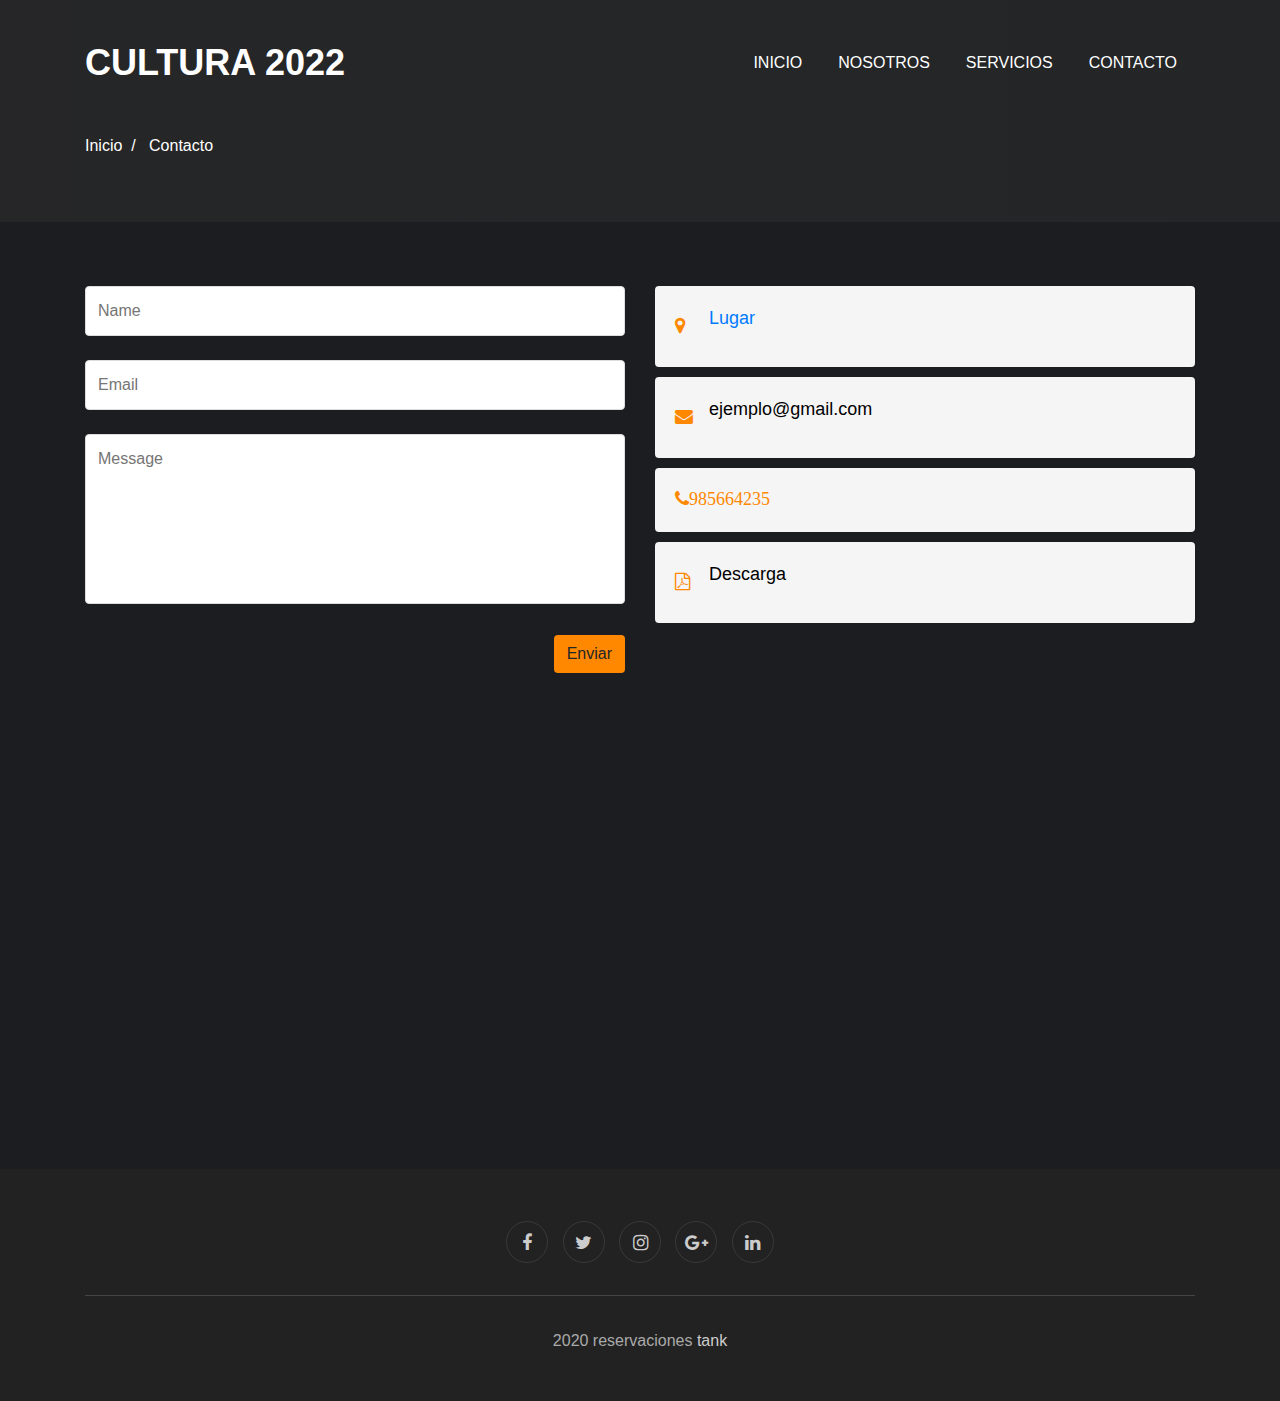
<file: contact.html>
<!DOCTYPE html>
<html lang="en">
<head>
    <meta charset="UTF-8">
    <meta name="viewport" content="width=device-width, initial-scale=1.0">
    <title>Cultura2022</title>

    <link rel="stylesheet" href="style.css">

    <link rel="stylesheet" href="https://stackpath.bootstrapcdn.com/font-awesome/4.7.0/css/font-awesome.min.css" integrity="sha384-wvfXpqpZZVQGK6TAh5PVlGOfQNHSoD2xbE+QkPxCAFlNEevoEH3Sl0sibVcOQVnN" crossorigin="anonymous">
    <link rel="stylesheet" href="https://stackpath.bootstrapcdn.com/bootstrap/4.5.2/css/bootstrap.min.css" integrity="sha384-JcKb8q3iqJ61gNV9KGb8thSsNjpSL0n8PARn9HuZOnIxN0hoP+VmmDGMN5t9UJ0Z" crossorigin="anonymous">

</head>
<body>


    <section class="tank-bootstrap-header">
        <nav class="navbar navbar-expand-lg navbar-light py-lg-3 py-2">
            <div class="container">
                <a class="navbar-brand" href="index.html">Cultura 2022</a>
                <button class="navbar-toggler" type="button" 
                data-toggle="collapse" data-target="#navbarSupportedContent">
                    <span class="navbar-toggler-icon fa fa-bars"></span>
                </button>
                <div class="collapse navbar-collapse"  id="navbarSupportedContent" >
                    <ul class="navbar-nav ml-auto">
                        <li class="nav-item">
                            <a class="nav-link" href="index.html">Inicio</a>
                        </li>
                        <li class="nav-item">
                            <a class="nav-link" href="about.html">Nosotros</a>
                        </li>
                        <li class="nav-item">
                            <a class="nav-link" href="services.html">Servicios</a>
                        </li>
                        <li class="nav-item">
                            <a class="nav-link" href="contact.html">Contacto</a>
                        </li>
                    </ul>
                </div>
           </div> 
        </nav>
    </section>


    <section class="tank-about-breadcrum">
        <div class="breadcrum-bg">
            <div class="container py-5">
                <p><a href="index.html">Inicio</a>&nbsp; / &nbsp; Contacto</p>
            </div>
        </div>
    </section>


    <section class="tank-contacts-12" id="contact">
        <div class="contact-top pt-5">
            <div class="container py-md-3">
                <div class="row cont-main-top">


                    <div class="contacts12-main col-lg-6">
                        <form action="#" class="main-input">
                            <div class="top-inputs d-grid">
                                <input type="text" placeholder="Name" required>
                            </div>
                            <input type="email" placeholder="Email" required>
                            <textarea placeholder="Message" required></textarea>
                            <div class="text-right">
                                <button type="submit" class="btn btn-theme2">Enviar</button>
                            </div>
                        </form>
                    </div>

                    <div class="contact col-lg-6 mt-lg-0 mt-5">
                        <div class="cont-subs">
                            <div class="cont-add">
                                <div class="cont-add-lft">
                                   <span class="fa fa-map-marker" aria-hidden="true"></span>
                                </div>
                                <div class="cont-add-rgt">
                                    <p class="contact-text-sub"><a href="https://www.google.com/maps/@-12.0389632,-77.0080768,13z">Lugar</a></p>
                                </div>
                            </div>
                            <div class="cont-add add-2">
                                <div class="cont-add-lft">
                                   <span class="fa fa-envelope" aria-hidden="true"></span>
                                </div>
                                <div class="cont-add-rgt">
                                    <a href="#">
                                        <p class="contact-text-sub">ejemplo@gmail.com</p>
                                    </a>
                                </div>
                            </div>
                            <div class="cont-add ">
                                <div class="cont-add-lft">
                                   <span class="fa fa-phone" aria-hidden="true">985664235</span>
                                </div>
                                <div class="cont-add-rgt">
                                    <a href="#">
                                        <p class="contact-text-sub"></p>
                                    </a>
                                </div>
                            </div>
                            <div class="cont-add add-3">
                                <div class="cont-add-lft">
                                   <span class="fa fa-file-pdf-o" aria-hidden="true"></span>
                                </div>
                                <div class="cont-add-rgt">
                                    <a href="#">
                                        <p class="contact-text-sub">Descarga</p>
                                    </a>
                                </div>
                            </div>
                        </div>
                    </div>


                </div>
            </div>
            <div class="map">
                <iframe
                
                >
                <!--Aqui va el api de tu mapa adentro del iframe-->
                    
                </iframe>
            </div>
        </div>
    </section>




    <section class="tank-footer-29-main" id="footer">
        <div class="footer-29 text-center">
            <div class="container">
                <div class="main-social-footer-29">
                    <a href="#" class="facebook"><span class="fa fa-facebook"></span></a>
                    <a href="#" class="twitter"><span class="fa fa-twitter"></span></a>
                    <a href="#" class="instagram"><span class="fa fa-instagram"></span></a>
                    <a href="#" class="google-plus"><span class="fa fa-google-plus"></span></a>
                    <a href="#" class="linkedin"><span class="fa fa-linkedin"></span></a>
                </div>
                <div class="bottom-copies text-center">
                    <p class="copy-footer-29">2020 reservaciones <a href="#">tank</a></p>
                </div>
            </div>
        </div>
        <button onclick="topFunction()" id="movetop" title="Go to top">
        <span class="fa fa-angle-up"></span>
        </button>
            <script>
                window.onscroll = function() {
                    scrollFunction()
                };

                function scrollFunction() {
                    if(document.body.scrollTop > 20 || document.documentElement. scrollTop > 20) {
                        document.getElementById("movetop").style.display = "block";
                    }else{
                        document.getElementById("movetop").style.display = "none";
                    }
                }

                function topFunction () {
                    document.body.scrollTop = 0;
                    document.documentElement.scrollTop = 0;
                }
            </script>
    </section>

    


    <script>
        $(function(){
            $('.navbar-toggler').click(function(){
                $('body').toggleClass('noscroll');
            })

        });
    </script>






    
<script src="https://code.jquery.com/jquery-3.5.1.slim.min.js" integrity="sha384-DfXdz2htPH0lsSSs5nCTpuj/zy4C+OGpamoFVy38MVBnE+IbbVYUew+OrCXaRkfj" crossorigin="anonymous"></script>
<script src="https://cdn.jsdelivr.net/npm/popper.js@1.16.1/dist/umd/popper.min.js" integrity="sha384-9/reFTGAW83EW2RDu2S0VKaIzap3H66lZH81PoYlFhbGU+6BZp6G7niu735Sk7lN" crossorigin="anonymous"></script>
<script src="https://stackpath.bootstrapcdn.com/bootstrap/4.5.2/js/bootstrap.min.js" integrity="sha384-B4gt1jrGC7Jh4AgTPSdUtOBvfO8shuf57BaghqFfPlYxofvL8/KUEfYiJOMMV+rV" crossorigin="anonymous"></script>



    
</body>
</html>
</file>
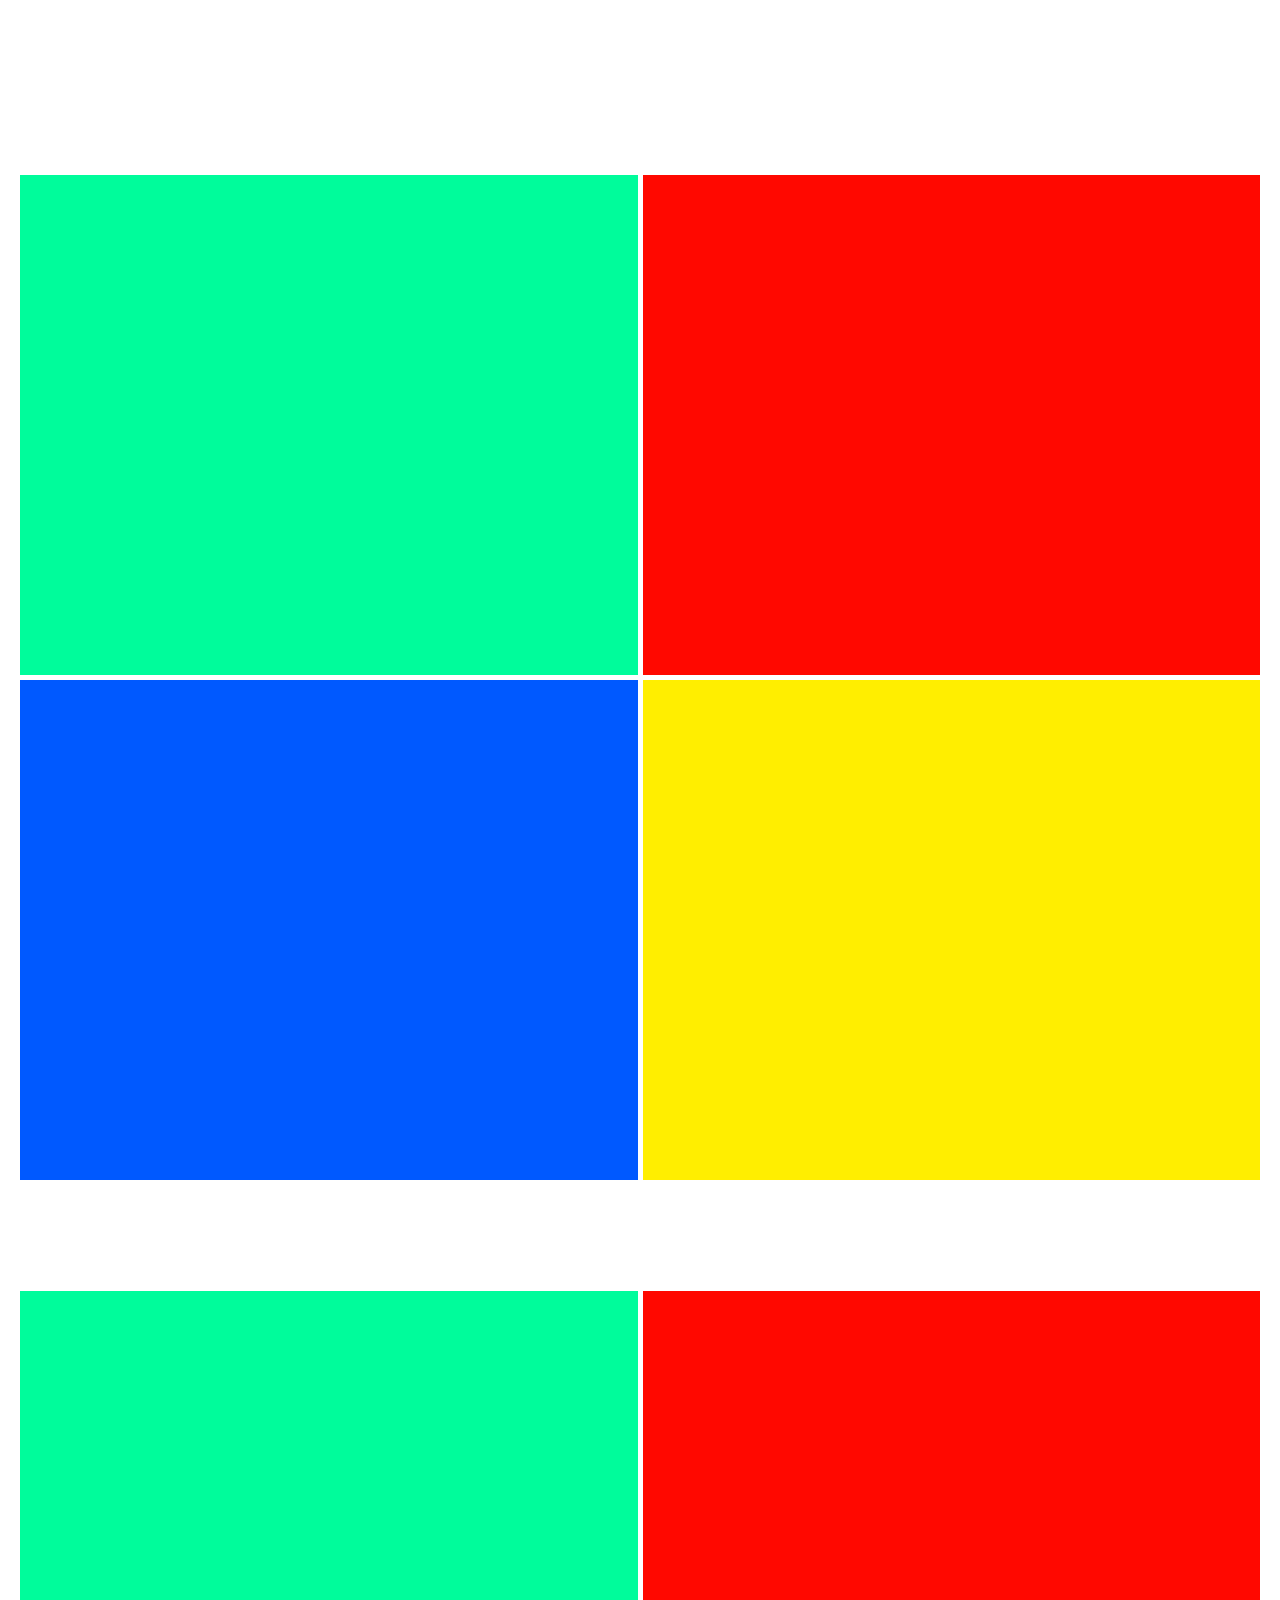
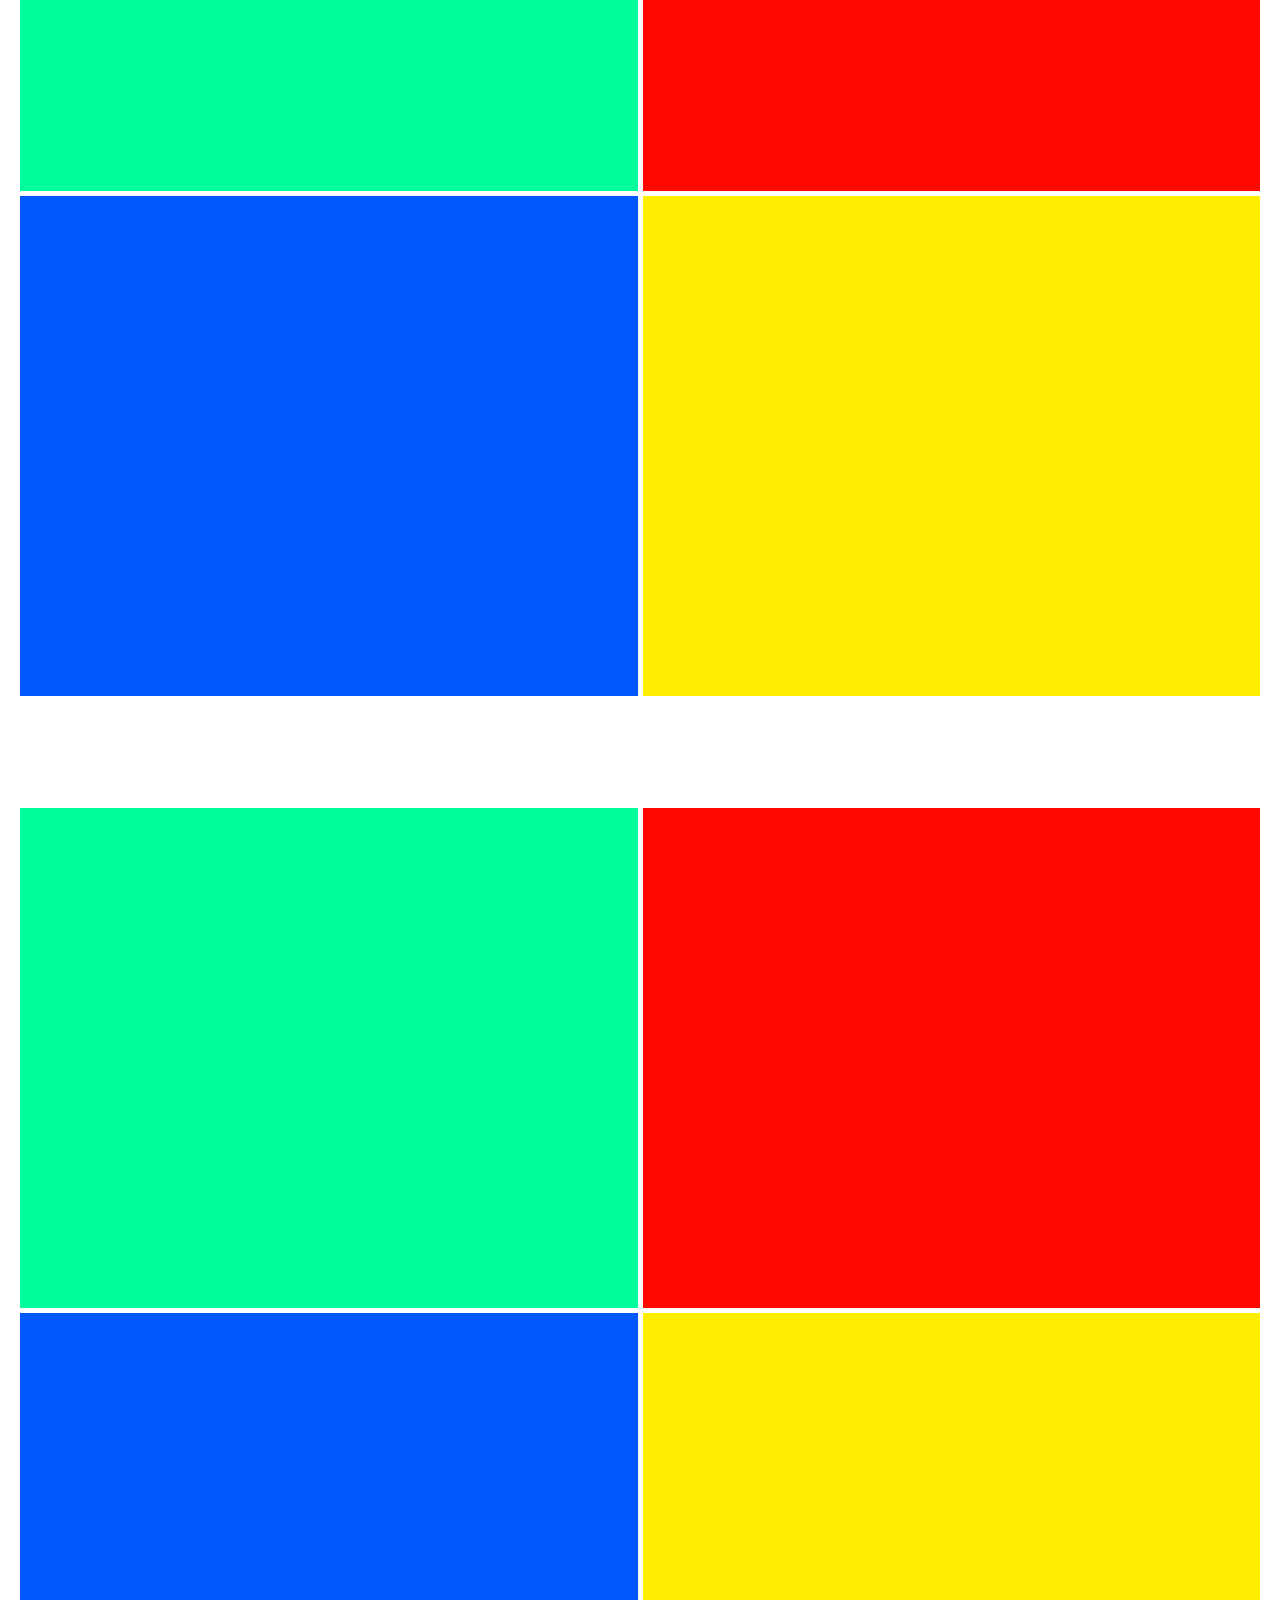
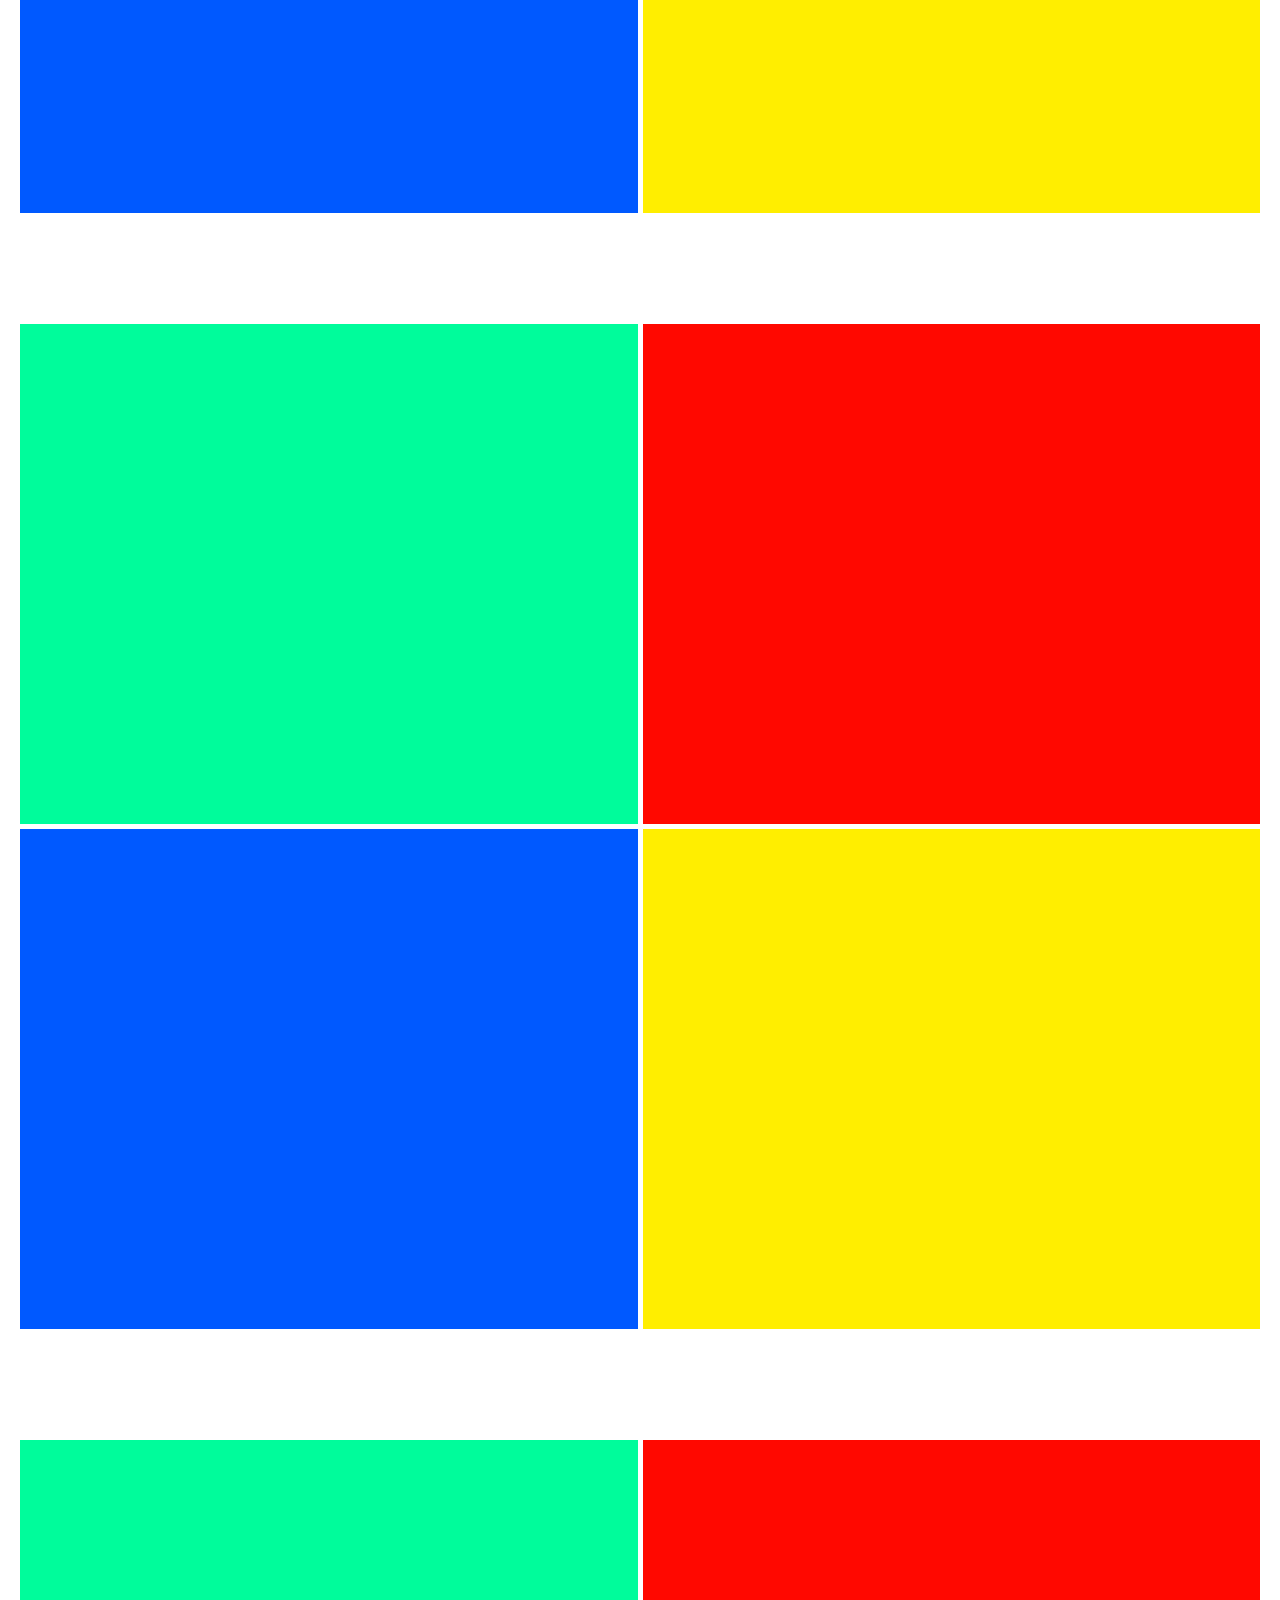
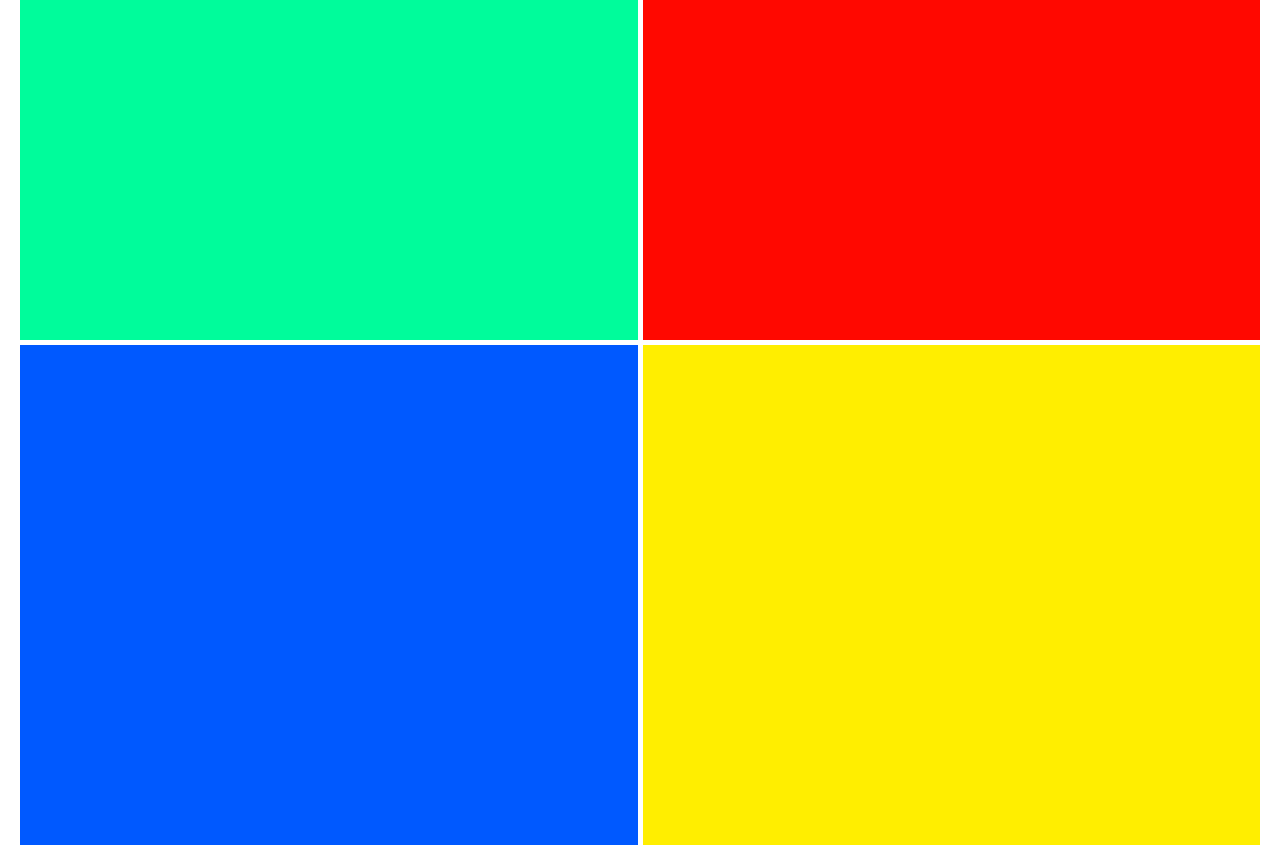
<file: periodico.html>
<!DOCTYPE html>
<html lang="en">
<head>
    <meta charset="UTF-8">
    <meta http-equiv="X-UA-Compatible" content="IE=edge">
    <meta name="viewport" content="width=device-width, initial-scale=1.0">
    <link rel="stylesheet" href="periodico.css">
    <link rel="preconnect" href="https://fonts.googleapis.com">
    <link rel="preconnect" href="https://fonts.gstatic.com" crossorigin>
    <link href="https://fonts.googleapis.com/css2?family=Monofett&display=swap" rel="stylesheet">
    <link rel="preconnect" href="https://fonts.googleapis.com">
    <link rel="preconnect" href="https://fonts.gstatic.com" crossorigin>
    <link href="https://fonts.googleapis.com/css2?family=Press+Start+2P&display=swap" rel="stylesheet"><title>Document</title>
</head>
<body>
  <h1 style="text-align: center ;">Periodico Cultural</h1>
  <h2 style="text-align: center ;">Fauna peculiar</h2>
  <div class="container">
    <div><iframe width="560" height="315" src="https://www.youtube.com/embed/atGlxPOuD-M" title="YouTube video player" frameborder="0" allow="accelerometer; autoplay; clipboard-write; encrypted-media; gyroscope; picture-in-picture" allowfullscreen></iframe></div>
    <div><iframe width="560" height="315" src="https://www.youtube.com/embed/OeYCkMMMbMc" title="YouTube video player" frameborder="0" allow="accelerometer; autoplay; clipboard-write; encrypted-media; gyroscope; picture-in-picture" allowfullscreen></iframe></div>
    <div><iframe width="560" height="315" src="https://www.youtube.com/embed/ujCu1lfROe0" title="YouTube video player" frameborder="0" allow="accelerometer; autoplay; clipboard-write; encrypted-media; gyroscope; picture-in-picture" allowfullscreen></iframe></div>
    <div><iframe width="560" height="315" src="https://www.youtube.com/embed/VY2nEd7_R-s" title="YouTube video player" frameborder="0" allow="accelerometer; autoplay; clipboard-write; encrypted-media; gyroscope; picture-in-picture" allowfullscreen></iframe></div>
  </div>


  <h2 style="text-align: center ;">Religion y pocesiones</h2>
  <div class="container">
    <div><iframe width="560" height="315" src="https://www.youtube.com/embed/sFu9Wa8zd7k" title="YouTube video player" frameborder="0" allow="accelerometer; autoplay; clipboard-write; encrypted-media; gyroscope; picture-in-picture" allowfullscreen></iframe></div>
    <div><iframe width="560" height="315" src="https://www.youtube.com/embed/KUz1pjBqC4A" title="YouTube video player" frameborder="0" allow="accelerometer; autoplay; clipboard-write; encrypted-media; gyroscope; picture-in-picture" allowfullscreen></iframe></div>
    <div><iframe width="560" height="315" src="https://www.youtube.com/embed/d-juY2rFKyE" title="YouTube video player" frameborder="0" allow="accelerometer; autoplay; clipboard-write; encrypted-media; gyroscope; picture-in-picture" allowfullscreen></iframe></div>
    <div><iframe width="560" height="315" src="https://www.youtube.com/embed/fmGPeLfVvM4" title="YouTube video player" frameborder="0" allow="accelerometer; autoplay; clipboard-write; encrypted-media; gyroscope; picture-in-picture" allowfullscreen></iframe></div>
  </div>



  <h2 style="text-align: center ;">Problemas Mundiales</h2>
  <div class="container">
    <div><iframe width="560" height="315" src="https://www.youtube.com/embed/dOvYz8zS5I8" title="YouTube video player" frameborder="0" allow="accelerometer; autoplay; clipboard-write; encrypted-media; gyroscope; picture-in-picture" allowfullscreen></iframe></div>
    <div><iframe width="560" height="315" src="https://www.youtube.com/embed/eIPSBTEVXUA" title="YouTube video player" frameborder="0" allow="accelerometer; autoplay; clipboard-write; encrypted-media; gyroscope; picture-in-picture" allowfullscreen></iframe></div>
    <div><iframe width="560" height="315" src="https://www.youtube.com/embed/sSqwplAQHac" title="YouTube video player" frameborder="0" allow="accelerometer; autoplay; clipboard-write; encrypted-media; gyroscope; picture-in-picture" allowfullscreen></iframe></div>
    <div><iframe width="560" height="315" src="https://www.youtube.com/embed/CKoiXbfMOtI" title="YouTube video player" frameborder="0" allow="accelerometer; autoplay; clipboard-write; encrypted-media; gyroscope; picture-in-picture" allowfullscreen></iframe></div>
  </div>



  <h2 style="text-align: center ;" >Diferentes</h2>
  <div class="container">
    <div><iframe width="560" height="315" src="https://www.youtube.com/embed/ukJl5RgRaEk" title="YouTube video player" frameborder="0" allow="accelerometer; autoplay; clipboard-write; encrypted-media; gyroscope; picture-in-picture" allowfullscreen></iframe></div>
    <div><iframe width="560" height="315" src="https://www.youtube.com/embed/DbAUqdGU2dI" title="YouTube video player" frameborder="0" allow="accelerometer; autoplay; clipboard-write; encrypted-media; gyroscope; picture-in-picture" allowfullscreen></iframe></div>
    <div><iframe width="560" height="315" src="https://www.youtube.com/embed/WFOmpNXNzvk" title="YouTube video player" frameborder="0" allow="accelerometer; autoplay; clipboard-write; encrypted-media; gyroscope; picture-in-picture" allowfullscreen></iframe></div>
    <div><iframe width="560" height="315" src="https://www.youtube.com/embed/y9M6VCyoblk" title="YouTube video player" frameborder="0" allow="accelerometer; autoplay; clipboard-write; encrypted-media; gyroscope; picture-in-picture" allowfullscreen></iframe></div>
  </div>



  <h2 style="text-align: center ;">Problemas sociales(homicidios)</h2>
  <div class="container">
    <div><iframe width="560" height="315" src="https://www.youtube.com/embed/1r2LkGirCME" title="YouTube video player" frameborder="0" allow="accelerometer; autoplay; clipboard-write; encrypted-media; gyroscope; picture-in-picture" allowfullscreen></iframe></div>
    <div><iframe width="560" height="315" src="https://www.youtube.com/embed/aYTuoxb_09E" title="YouTube video player" frameborder="0" allow="accelerometer; autoplay; clipboard-write; encrypted-media; gyroscope; picture-in-picture" allowfullscreen></iframe></div>
    <div><iframe width="560" height="315" src="https://www.youtube.com/embed/eCmQQpQNMIk" title="YouTube video player" frameborder="0" allow="accelerometer; autoplay; clipboard-write; encrypted-media; gyroscope; picture-in-picture" allowfullscreen></iframe></div>
    <div><iframe width="560" height="315" src="https://www.youtube.com/embed/l0Yr1hWOX_A" title="YouTube video player" frameborder="0" allow="accelerometer; autoplay; clipboard-write; encrypted-media; gyroscope; picture-in-picture" allowfullscreen></iframe></div>
  </div>
      
      
</body>
</html>
</file>
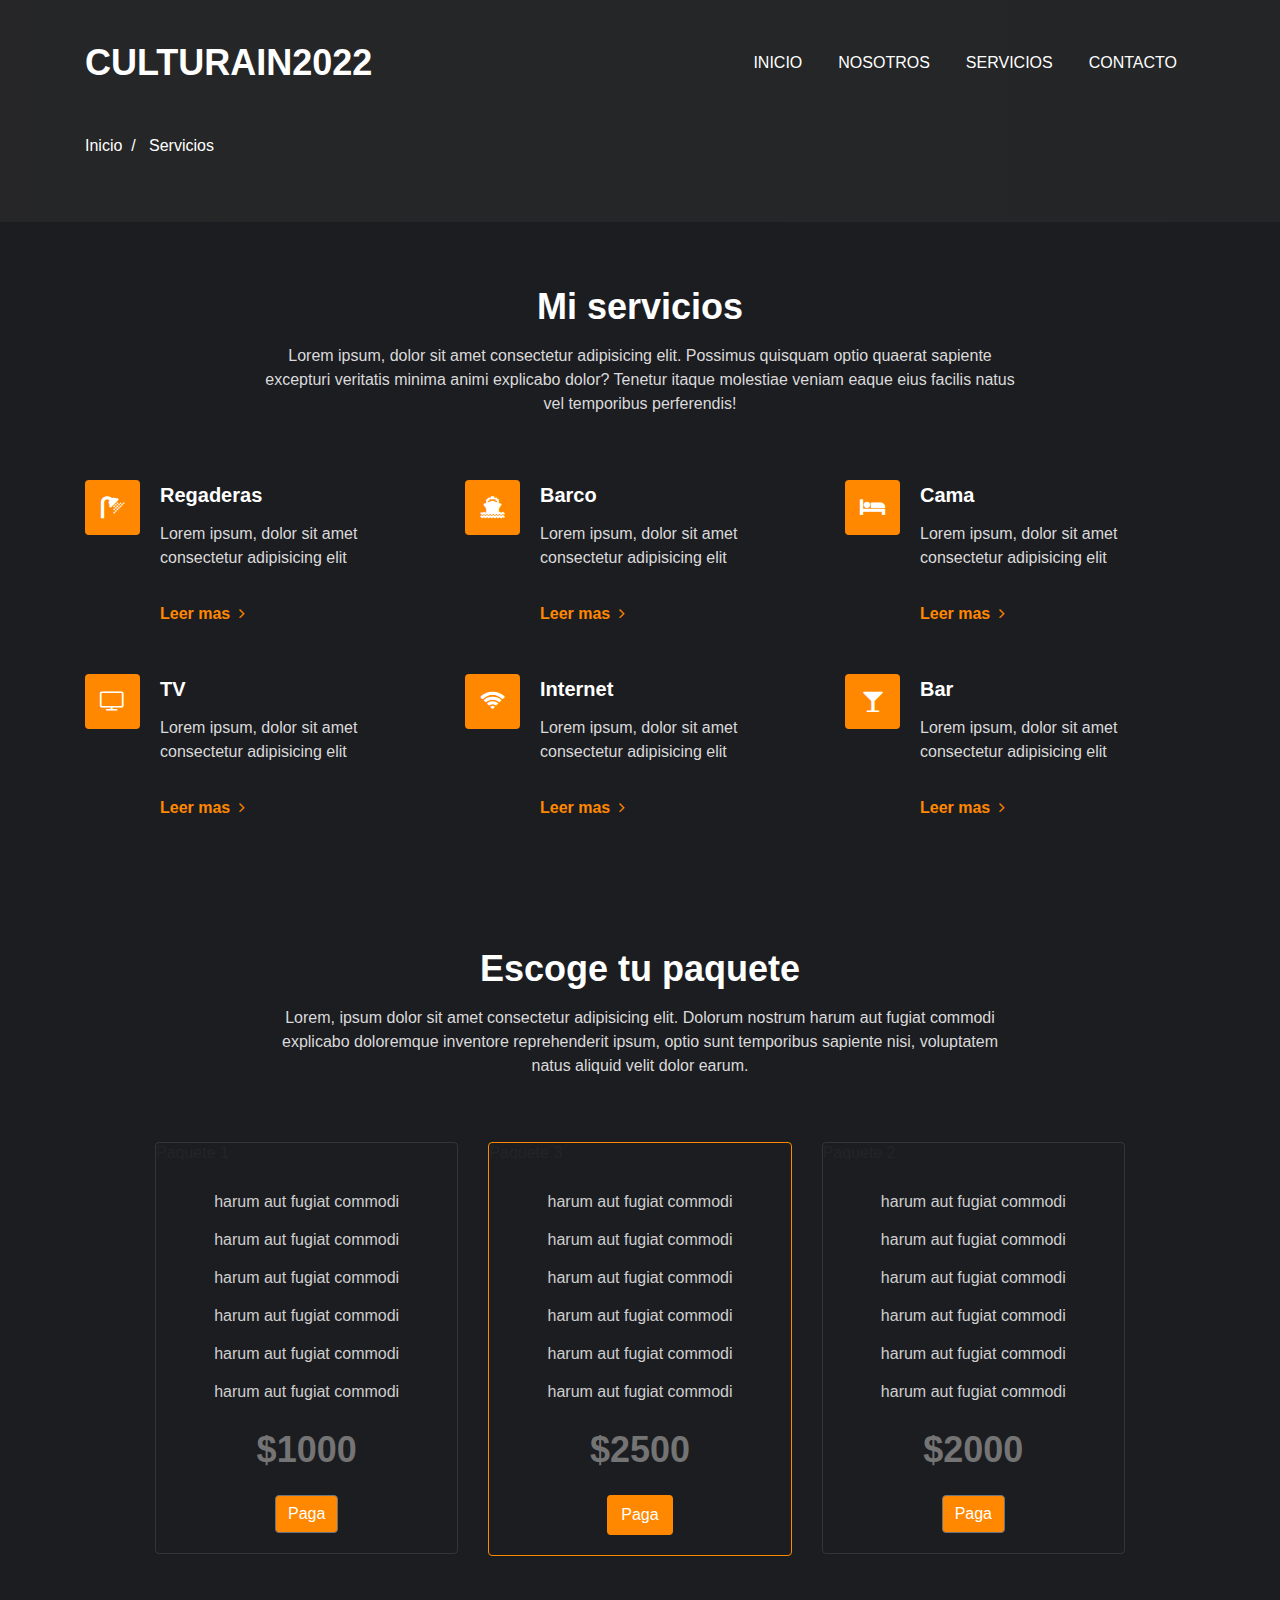
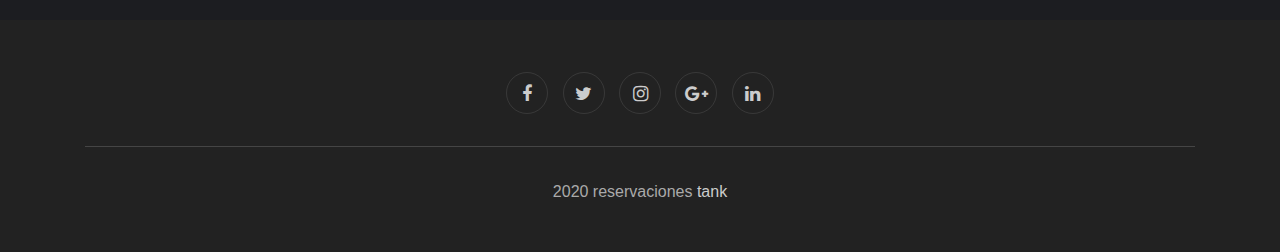
<file: services.html>
<!DOCTYPE html>
<html lang="en">
<head>
    <meta charset="UTF-8">
    <meta name="viewport" content="width=device-width, initial-scale=1.0">
    <title>Viajes</title>
    <link rel="stylesheet" href="style.css">

    <link rel="stylesheet" href="https://stackpath.bootstrapcdn.com/font-awesome/4.7.0/css/font-awesome.min.css" integrity="sha384-wvfXpqpZZVQGK6TAh5PVlGOfQNHSoD2xbE+QkPxCAFlNEevoEH3Sl0sibVcOQVnN" crossorigin="anonymous">
    <link rel="stylesheet" href="https://stackpath.bootstrapcdn.com/bootstrap/4.5.2/css/bootstrap.min.css" integrity="sha384-JcKb8q3iqJ61gNV9KGb8thSsNjpSL0n8PARn9HuZOnIxN0hoP+VmmDGMN5t9UJ0Z" crossorigin="anonymous">

</head>
<body>
    

    <section class="tank-bootstrap-header">
        <nav class="navbar navbar-expand-lg navbar-light py-lg-3 py-2">
            <div class="container">
                <a class="navbar-brand" href="index.html">CulturaIn2022</a>
                <button class="navbar-toggler" type="button" 
                data-toggle="collapse" data-target="#navbarSupportedContent">
                    <span class="navbar-toggler-icon fa fa-bars"></span>
                </button>
                <div class="collapse navbar-collapse"  id="navbarSupportedContent" >
                    <ul class="navbar-nav ml-auto">
                        <li class="nav-item">
                            <a class="nav-link" href="index.html">Inicio</a>
                        </li>
                        <li class="nav-item">
                            <a class="nav-link" href="about.html">Nosotros</a>
                        </li>
                        <li class="nav-item">
                            <a class="nav-link" href="services.html">Servicios</a>
                        </li>
                        <li class="nav-item">
                            <a class="nav-link" href="contact.html">Contacto</a>
                        </li>
                    </ul>
                </div>
           </div> 
        </nav>
    </section>


    <section class="tank-about-breadcrum">
        <div class="breadcrum-bg">
            <div class="container py-5">
                <p><a href="index.html">Inicio</a>&nbsp; / &nbsp; Servicios</p>
            </div>
        </div>
    </section>



    <section class="tank-features-4">
        <div class="features py-5" id="services">
            <div class="container py-md-3">
                <div class="heading text-center mx-auto">
                    <h3 class="head">Mi servicios</h3>
                    <p class="my-3 head">Lorem ipsum, dolor sit amet consectetur adipisicing elit. Possimus quisquam 
                        optio quaerat sapiente excepturi veritatis minima animi explicabo dolor? Tenetur 
                        itaque molestiae veniam eaque eius facilis natus vel temporibus perferendis!</p>
                </div>
                <div class="fea-gd-vv row mt-5 pt-3">
                    <div class="float-lt feature-gd col-lg-4 col-md-6">
                        <div class="icon">
                            <span class="fa fa-shower"></span>
                        </div>
                        <div class="icon-info">
                            <h5><a href="#">Regaderas</a></h5>
                            <p>Lorem ipsum, dolor sit amet consectetur adipisicing elit</p>
                            <a href="#" class="red mt-3">Leer mas <span class="fa fa-angle-right pl-1">
                            </span></a>
                        </div>
                    </div>
                    <div class="float-mid feature-gd col-lg-4 col-md-6 mt-md-0 mt-5">
                        <div class="icon">
                            <span class="fa fa-ship"></span>
                        </div>
                        <div class="icon-info">
                            <h5><a href="#">Barco</a></h5>
                            <p>Lorem ipsum, dolor sit amet consectetur adipisicing elit</p>
                            <a href="#" class="red mt-3">Leer mas <span class="fa fa-angle-right pl-1">
                            </span></a>
                        </div>
                    </div>
                    <div class="float-rt feature-gd col-lg-4 col-md-6 mt-md-0 mt-5">
                        <div class="icon">
                            <span class="fa fa-bed"></span>
                        </div>
                        <div class="icon-info">
                            <h5><a href="#">Cama</a></h5>
                            <p>Lorem ipsum, dolor sit amet consectetur adipisicing elit</p>
                            <a href="#" class="red mt-3">Leer mas <span class="fa fa-angle-right pl-1">
                            </span></a>
                        </div>
                    </div>
                    <div class="float-lt feature-gd col-lg-4 col-md-6 mt-5">
                        <div class="icon">
                            <span class="fa fa-tv"></span>
                        </div>
                        <div class="icon-info">
                            <h5><a href="#">TV</a></h5>
                            <p>Lorem ipsum, dolor sit amet consectetur adipisicing elit</p>
                            <a href="#" class="red mt-3">Leer mas <span class="fa fa-angle-right pl-1">
                            </span></a>
                        </div>
                    </div>
                    <div class="float-mid feature-gd col-lg-4 col-md-6 mt-5">
                        <div class="icon">
                            <span class="fa fa-wifi"></span>
                        </div>
                        <div class="icon-info">
                            <h5><a href="#">Internet</a></h5>
                            <p>Lorem ipsum, dolor sit amet consectetur adipisicing elit</p>
                            <a href="#" class="red mt-3">Leer mas <span class="fa fa-angle-right pl-1">
                            </span></a>
                        </div>
                    </div>
                    <div class="float-rt feature-gd col-lg-4 col-md-6 mt-5">
                        <div class="icon">
                            <span class="fa fa-glass"></span>
                        </div>
                        <div class="icon-info">
                            <h5><a href="#">Bar</a></h5>
                            <p>Lorem ipsum, dolor sit amet consectetur adipisicing elit</p>
                            <a href="#" class="red mt-3">Leer mas <span class="fa fa-angle-right pl-1">
                            </span></a>
                        </div>
                    </div>
                </div>
            </div>
        </div>
    </section>


    <section class="tank-pricing-7" id="pricing">
        <div class="tank-pricing-7_sur py-5">
            <div class="container py-md-3">
                <div class="heading text-center mx-auto">
                    <h3 class="head">Escoge tu paquete</h3>
                    <p class="my-3 head">Lorem, ipsum dolor sit amet consectetur adipisicing elit. 
                        Dolorum nostrum harum aut fugiat commodi explicabo doloremque inventore reprehenderit ipsum, 
                        optio sunt temporibus sapiente nisi, voluptatem natus aliquid velit dolor earum.</p>
                </div>
                <div class="row tank-pricing-7-gd-top pt-3 mt-5">

                    <div class="col-lg-4 col-md-6 tank-pricing-7-gd-left">
                        <div class="tank-pricing-7 pric-7-1">
                            <h6>Paquete 1</h6>
                            <div class="tank-pricing-7-bottom">
                                <div class="ank-pricing-7-bottom-bottom">
                                    <ul class="links">
                                        <li class="tick-info">
                                            harum aut fugiat commodi
                                        </li>
                                        <li class="tick-info">
                                            harum aut fugiat commodi
                                        </li>
                                        <li class="tick-info">
                                            harum aut fugiat commodi
                                        </li>
                                        <li class="tick-info">
                                            harum aut fugiat commodi
                                        </li>
                                        <li class="tick-info">
                                            harum aut fugiat commodi
                                        </li>
                                        <li class="tick-info">
                                            harum aut fugiat commodi
                                        </li>
                                    </ul>
                                    <h3 class="title-sub mt-4">$1000</h3>
                                </div>
                                <div class="buy-button text-center mt-4">
                                    <a href="contact.html" class="btn btn-secondary btn-theme5">
                                        <div class="anim"></div><span>Paga</span>
                                    </a>
                                </div>
                            </div>
                        </div>
                    </div>
                    <div class="col-lg-4 col-md-6 mt-md-0 mt-4 tank-pricing-7-gd-left active">
                        <div class="tank-pricing-7 pric-7 active">
                            <h6>Paquete 3</h6>
                            <div class="tank-pricing-7-bottom">
                                <div class="ank-pricing-7-bottom-bottom">
                                    <ul class="links">
                                        <li class="tick-info">
                                            harum aut fugiat commodi
                                        </li>
                                        <li class="tick-info">
                                            harum aut fugiat commodi
                                        </li>
                                        <li class="tick-info">
                                            harum aut fugiat commodi
                                        </li>
                                        <li class="tick-info">
                                            harum aut fugiat commodi
                                        </li>
                                        <li class="tick-info">
                                            harum aut fugiat commodi
                                        </li>
                                        <li class="tick-info">
                                            harum aut fugiat commodi
                                        </li>
                                    </ul>
                                    <h3 class="title-sub mt-4">$2500</h3>
                                </div>
                                <div class="buy-button text-center mt-4">
                                    <a href="contact.html" class="btn btn-secondary btn-theme5 active">
                                        <div class="anim"></div><span>Paga</span>
                                    </a>
                                </div>
                            </div>
                        </div>
                    </div>
                    <div class="col-lg-4 col-md-6 mt-lg-0 mt-4 tank-pricing-7-gd-left ">
                        <div class="tank-pricing-7 pric-7-2 ">
                            <h6>Paquete 2</h6>
                            <div class="tank-pricing-7-bottom">
                                <div class="ank-pricing-7-bottom-bottom">
                                    <ul class="links">
                                        <li class="tick-info">
                                            harum aut fugiat commodi
                                        </li>
                                        <li class="tick-info">
                                            harum aut fugiat commodi
                                        </li>
                                        <li class="tick-info">
                                            harum aut fugiat commodi
                                        </li>
                                        <li class="tick-info">
                                            harum aut fugiat commodi
                                        </li>
                                        <li class="tick-info">
                                            harum aut fugiat commodi
                                        </li>
                                        <li class="tick-info">
                                            harum aut fugiat commodi
                                        </li>
                                    </ul>
                                    <h3 class="title-sub mt-4">$2000</h3>
                                </div>
                                <div class="buy-button text-center mt-4">
                                    <a href="contact.html" class="btn btn-secondary btn-theme5">
                                        <div class="anim"></div><span>Paga</span>
                                    </a>
                                </div>
                            </div>
                        </div>
                    </div>

                </div>
            </div>
        </div>
    </section>


    <section class="tank-footer-29-main" id="footer">
        <div class="footer-29 text-center">
            <div class="container">
                <div class="main-social-footer-29">
                    <a href="#" class="facebook"><span class="fa fa-facebook"></span></a>
                    <a href="#" class="twitter"><span class="fa fa-twitter"></span></a>
                    <a href="#" class="instagram"><span class="fa fa-instagram"></span></a>
                    <a href="#" class="google-plus"><span class="fa fa-google-plus"></span></a>
                    <a href="#" class="linkedin"><span class="fa fa-linkedin"></span></a>
                </div>
                <div class="bottom-copies text-center">
                    <p class="copy-footer-29">2020 reservaciones <a href="#">tank</a></p>
                </div>
            </div>
        </div>
        <button onclick="topFunction()" id="movetop" title="Go to top">
        <span class="fa fa-angle-up"></span>
        </button>
            <script>
                window.onscroll = function() {
                    scrollFunction()
                };

                function scrollFunction() {
                    if(document.body.scrollTop > 20 || document.documentElement. scrollTop > 20) {
                        document.getElementById("movetop").style.display = "block";
                    }else{
                        document.getElementById("movetop").style.display = "none";
                    }
                }

                function topFunction () {
                    document.body.scrollTop = 0;
                    document.documentElement.scrollTop = 0;
                }
            </script>
    </section>

    


    <script>
        $(function(){
            $('.navbar-toggler').click(function(){
                $('body').toggleClass('noscroll');
            })

        });
    </script>





    
<script src="https://code.jquery.com/jquery-3.5.1.slim.min.js" integrity="sha384-DfXdz2htPH0lsSSs5nCTpuj/zy4C+OGpamoFVy38MVBnE+IbbVYUew+OrCXaRkfj" crossorigin="anonymous"></script>
<script src="https://cdn.jsdelivr.net/npm/popper.js@1.16.1/dist/umd/popper.min.js" integrity="sha384-9/reFTGAW83EW2RDu2S0VKaIzap3H66lZH81PoYlFhbGU+6BZp6G7niu735Sk7lN" crossorigin="anonymous"></script>
<script src="https://stackpath.bootstrapcdn.com/bootstrap/4.5.2/js/bootstrap.min.js" integrity="sha384-B4gt1jrGC7Jh4AgTPSdUtOBvfO8shuf57BaghqFfPlYxofvL8/KUEfYiJOMMV+rV" crossorigin="anonymous"></script>


</body>
</html>
</file>
<file: style.css>
:root {
    --theme-color:#dab200;
    --secondary-color:#ff8800;
    --opposite-color:#ff8800;
    --text-color:#dadada;
    --title-color:#ffffff;
    --white-color:#ffffff;
    --light-bg-color:#f6f6f6;
    --bg-color:#1c1d21;
}

html {
    scroll-behavior: smooth;
}

.noscroll {
    overflow: hidden;
    height: 100vh;
}

body,
html {
    background: var(--bg-color)!important;
    margin: 0;
    padding: 0;
    font-family: sans-serif;
}

* {
    box-sizing: border-box;
}

.clear {
    clear: both;
}

.img-responsive {
    max-width: 100%;
    display: block;
    height: 200%;
    width: 6005%;
}

.d-grid {
    display: grid;
}

.d-flex {
    display: flex;
    
}

button,
input,
select {
    outline: none;
    font-family: sans-serif;
}


button,
.btn,
select {
    cursor: pointer;
    font-family: sans-serif;
    background: var(--secondary-color)!important;
}

a,
a:hover {
    text-decoration: none;
    transition: 0.3s ease;
}

iframe {
    border: none;
}
ul {
    margin: 0;
    padding: 0;
}

h1,
h2,
h3,
h4,
h5,
h6 {
    margin: 0;
    padding: 0;
    font-family: sans-serif;
}

p {
    margin: 0;
    padding: 0;
}

span.diff {
    color: var(--secondary-color);
}

.btn-theme {
    padding: 12px 30px;
    color: #222222;
    font-size: 16px;
    text-transform: uppercase;
    font-weight: 600;
    transition: 0.3s ease-in;
    border: 0;
}

.btn-theme:hover {
    background: var(--white-color);
    outline: none;

}


.btn-secondary:focus,
.btn-secondary.focus {
    background-color: none !important;
    border-color: none !important;
    box-shadow: none !important;
}

.btn-theme1 {
    padding: 8px 16px;
    color: #fff;
    font-size: 14px;
    text-transform: uppercase;
    font-weight: 600;
    transition: 0.3s ease-in;
    border: 0;
}

.btn-theme1:hover {
    background: var(--theme-color);
    outline: none;
}

.btn-secondary:focus,
.btn-secondary.focus {
    background-color: none !important;
    border-color: none !important;
    box-shadow: none !important;
}

.btn-theme1:focus {
    border-color: none !important;
}

.btn-theme2 {
    padding: 10px 30px;
    color: #fff;
    font-size: 16px;
    text-transform: capitalize;
    font-weight: 600;
    transition: 0.3s ease-in;
    border: 2px solid var(--opposite-color);
    background: var(--opposite-color);
}
.btn-theme2:hover {
    background: var(--theme-color);
    border: 2px solid var(--theme-color);
    color: var(--white-color);
}

.btn-theme2:focus {
    border-color: none !important;
}

.btn-theme3 {
    padding: 10px 24px;
    color: #222222;
    font-size: 16px;
    text-transform: capitalize;
    font-weight: 600;
    transition: 0.3s ease-in;
    border: 2px solid var(--opposite-color);
    background: var(--opposite-color);
}
.btn-theme3:hover {
    background: var(--theme-color);
    border: 2px solid var(--theme-color);
    color: #fff;
}

.btn-theme3:focus {
    border-color: none !important;
}

.btn-theme4 {
    padding: 8px 16px;
    color: #222222;
    font-size: 16px;
    text-transform: capitalize;
    font-weight: 600;
    transition: 0.3s ease-in;
    border: 2px solid var(--opposite-color);
    background: var(--opposite-color);
}
.btn-theme4:hover {
    background: var(--theme-color);
    border: 2px solid var(--theme-color);
    color: #fff;
}

.btn-theme5:focus {
    border-color: none !important;
}

.btn-theme5 {
    padding: 10px 30px;
    color: #222222;
    font-size: 16px;
    text-transform: capitalize;
    font-weight: 600;
    transition: 0.3s ease-in;
    border: 2px solid #747474;
    background: #747474;
}

.btn-theme5:hover {
    background: var(--theme-color);
    border: 2px solid var(--theme-color);
    color: var(--white-color);
}

.btn-theme2:focus {
    border-color: none !important;
}


.btn-secondary:focus,
.btn-secondary.focus {
    background-color: none !important;
    border-color: none !important;
    box-shadow: none !important;
}

a.red {
    font-size: 16px;
    font-weight: 600;
    color: var(--opposite-color);
    display: inline-block;
}

a.red:hover {
    color: var(--theme-color);
}

.heading {
    max-width: 750px;
}

.heading h3 {
    font-size: 36px;
    line-height: 42px;
    color: var(--title-color);
    font-weight: 600;
}

.heading p {
    color: var(--text-color);
    font-size: 16px;
    line-height: 24px;
}

h4.sub-title {
    font-size: 18px;
    margin: 0;
    text-align: center;
}

@media (max-width: 414px) {
    .heading h3 {
        font-size: 30px;
        line-height: 36px;
    }
}

.tank-bootstrap-header .navbar-expand-lg
.navbar-nav .dropdown-menu {
    transform: translateX(-50px);
}

.tank-bootstrap-header .navbar-expand-lg
.navbar-nav .dropdown-menu:before {
    content: "";
    width: 10px;
    height: 10px;
    background: var(--white-color);
    border: 1px #d5d5d5ee solid;
    display: block;
    border-right: none;
    border-bottom: none;
    transform: translateX(-50%) rotateZ(45deg);
    position: absolute;
    top: -6px;
    left: 49%;
    z-index: 1001;
}

.tank-bootstrap-header .dropdown-toggle::after {
    margin-left: 0.1em;
    border-top: 0.3em solid;
    border-right: 0.2em solid transparent;
    border-left: 0.2em solid transparent;
    vertical-align: middle;
    
}

.tank-bootstrap-header .dropdown-item:hover,
.tank-bootstrap-header .dropdown-item:focus {
    color: var(--opposite-color);
    text-decoration: none;
    background-color: transparent;
}

.tank-bootstrap-header nav.navbar {
    position: absolute;
    z-index: 9;
    width: 100%;
    margin: 0 auto;
    top: 20px;
    left: 0;
    right: 0;
}

.tank-bootstrap-header .form-inline .search {
    display: inline-block;
    width: 100%;
    vertical-align: middle;
    font-style: normal;
    font-weight: normal;
    padding-left: 15px;
    padding-right: 15px;
    padding-top: 10px;
    padding-bottom: 10px;
    background: transparent;
    outline: none;
    border-radius: 4px;
    font-size: 16px;
    -webkit-appearance: none;
    border: 1px solid "dedede";
    padding-right: 38px;
    
}

.tank-bootstrap-header button.btn-search {
    right: 0;
    color: #fff;
}

.tank-bootstrap-header a.navbar-brand {
    color: var(--white-color);
    font-weight: bold;
    font-size: 36px;
    padding: 0;
    text-transform: uppercase;
    font-family: sans-serif;
}

.tank-bootstrap-header a.navbar-brand span {
    font-size: 36px;
    color: var(--secondary-color);
}

.tank-bootstrap-header .navbar {
    padding: 0;
}

.tank-bootstrap-header .navbar-light .navbar-brand:hover,
.tank-bootstrap-header .navbar-light .navbar-brand:hover:focus {
    color: var(--white-color);
}

.tank-bootstrap-header .navbar-light .navbar-nav .show > .nav-link,
.tank-bootstrap-header .navbar-light .navbar-nav .active > .nav-link,
.tank-bootstrap-header .navbar-light .navbar-nav .nav-link.show,
.tank-bootstrap-header .navbar-light .navbar-nav .nav-link.active {
    color: var(--opposite-color);
}

.tank-bootstrap-header .navbar-light .navbar-nav .nav-link:hover,
.tank-bootstrap-header .navbar-light .navbar-nav .nav-link:focus {
    color: var(--secondary-color);
}

.tank-bootstrap-header .navbar-light .navbar-nav .nav-link{
    color: var(--white-color);
    text-transform: uppercase;
}

.tank-bootstrap-header li.nav-item {
    margin: 0px 10px;
}

.tank-bootstrap-header li.nav-item:nth-child(6){
    margin-right: 0px;
}

.tank-bootstrap-header .navbar-toggler {
   
    padding: 0.25rem 0.6rem;
    font-size: 1rem;
    background-color: var(--opposite-color);
    border: none;
    outline: none;
}

.tank-bootstrap-header .navbar-toggler:hover {
    background-color: var(--theme-color);
}

.tank-bootstrap-header .search::placeholder {
    color: #fff;
    opacity: 1;
}

@media (max-width: 992px) {

    .tank-bootstrap-header .navbar-light .navbar-nav .show > .nav-link,
.tank-bootstrap-header .navbar-light .navbar-nav .active > .nav-link,
.tank-bootstrap-header .navbar-light .navbar-nav .nav-link.show,
.tank-bootstrap-header .navbar-light .navbar-nav .nav-link.active {
    color: var(--opposite-color);
    
}

.tank-bootstrap-header .navbar-light .navbar-nav .nav-link {
    color: #000;
}

.tank-bootstrap-header span.navbar-toggler-icon.fa.fa-bars {
    padding-top: 4px;
}

.tank-bootstrap-header .navbar-light .navbar-toggler-icon {
    background-image: none !important;
    color: #fff;
}

.tank-bootstrap-header .navbar-expand-lg .navbar-nav .dropdown-menu {
    transform: translateX(0px);
}

.tank-bootstrap-header .navbar-expand-lg .navbar-nav .dropdown-menu:before{
    top: -5px;
    left: 4%;
}

.tank-bootstrap-header div#navbarSupportedContent {
    background: var(--title-color);
    padding: 10px;
    border-radius: 4px;
    position: relative;
    border: 1px rgba(0, 0, 0, 0.09) solid;
    max-height: calc(100vh - 120px);
    overflow: auto;
}

}


@media (max-width: 569px) {
    .tank-bootstrap-header nav.navbar {
        padding: 0 15px;
    }
}

@media (max-width: 320px) {
    .tank-bootstrap-header a.navbar-brand {
        font-size: 28px;
    }
    .tank-bootstrap-header .navbar-brand {
        margin-right: 0rem;
    }
}

.tank-header-4 {
    background: #000;
}

.tank-header-4 .button span.fa {
    color: var(--opposite-color);
}

.tank-header-4 a.brand-logo span.fa {
    color: var(--opposite-color);
}

.tank-header-4 #headers4-block {
    margin: 0px auto;
    padding: 10px 0;
}

.tank-header-4 .header-align {
    grid-template-columns: auto 1fr;
    align-items: center;
    grid-gap: 40px;
}


.tank-header-4 a.brand-logo {
    color: var(--white-color);
    font-weight: bold;
    font-size: 36px;
}

.tank-header-4 input#nav {
    display: none;
}

.tank-header-4 label.nav {
    display: none;
}

.tank-header-4 ul.nav-links li {
    display: inline-block;
    font-weight: 400;
}

.tank-header-4 ul.nav-links li:last-child{
    margin-left: auto;
}

.tank-header-4 ul.nav-links li a {
    font-size: 15px;
    color: #3b5266;
    text-decoration: none;
    padding: 0px 17px;
    display: block;
}

.tank-header-4 ul.nav-links li a:hover {
    color: #000000;
}

.tank-header-4 a.actionbg {
    font-size: 16px;
    text-align: center;
    color: var(--btn-color);
    background: var(--white-color);
    width: 90px;
    height: 37px;
    line-height: 37px;
    display: inline-block;
    border-radius: 3px;
}

.tank-header-4 a.actionbg:hover{
    color: #ffffff;
    background: var(--opposite-color);
}

.tank-header-4 .toggle-2,
.tank-header-4 .toggle,
.tank-header-4 [id^="drop"] {
    display: none;
}

.tank-header-4 nav {
    margin-left: auto;
    padding: 0;
    margin-top: 0px;
}

.tank-header-4 #logo a {
    float: left;
}

.tank-header-4 #logo a img {
    height: 30px;
}

.tank-header-4 nav:after{
    content: "";
    display: table;
    clear: both;
}


.tank-header-4 nav ul {
    padding: 0;
    margin: 0;
    list-style: none;
    position: relative;
}

.tank-header-4 nav ul ul:before{
    content: "";
    width: 10px;
    height: 10px;
    background: var(--white-color);
    border-left: 1px var(--white-color) solid;
    border-top: 1px var(--white-color) solid;
    display: block;
    transform: translateX(-50%) rotateZ(45deg);
    position: absolute;
    top: -6px;
    left: 49%;
    z-index: 1001;
}

.tank-header-4 .form-inline .search {
    display: inline-block;
    width: 100%;
    vertical-align: middle;
    font-style: normal;
    font-weight: normal;
    padding-left: 15px;
    padding-right: 15px;
    padding-top: 10px;
    padding-bottom: 10px;
    background: transparent;
    outline: none;
    border-radius: 4px;
    font-size: 16px;
    -webkit-appearance:none;
    border: 1px solid #dedede;
    padding-right: 38px;

}

.tank-header-4 button.btn-search {
    right: 0;
    color: #fff;
}

.tank-header-4 .search::placeholder {
    color: #fff;
    opacity: 1;
}


.tank-header-4 nav ul li {
    display: inline-block;
    margin: 0px 15px;
    position: relative;
}

.tank-header-4 nav ul li:last-child {
    margin-right: 0px;
}


.tank-header-4 nav a {
    font-weight: 400;
    display: inline-block;
    transition: none;
    font-style: normal;
    font-weight: normal;
    font-size: 16px;
    line-height: 25px;
    color: var(--white-color);
    text-transform: capitalize;
}

.tank-header-4 .angle-dropdown {
    display: inline-block;
    width: 0;
    height: 0;
    margin-left: 0.1em;
    vertical-align: 0.16em;
    content: "";
    border-top: 0.3em solid var(--white-color);
    border-right: 0.2em solid transparent;
    border-bottom: 0;
    border-left: 0.2em solid transparent;
}


.tank-header-4 .angle-dropdown-sub {
    display: inline-block;
    width: 0;
    height: 0;
    margin-left: 0.1em;
    vertical-align: 0.16em;
    content: "";
    border-top: 0.3em solid #ffffff;
    border-right: 0.2em solid transparent;
    border-bottom: 0;
    border-left: 0.2em solid transparent;
    transform: rotate(-90deg);
}

.tank-header-4 nav a:hover {
    color: var(--opposite-color);
}

.tank-header-4 nav ul ul {
    display: none;
    position: absolute;
    top: 64px;
    left: -50px;
    padding:10px 20px;
    background: #ffffff;
    z-index: 999;
    box-shadow: 0 0px 6px 0 rgba(0, 0, 0, 0.1);
    border-radius: 6px;
    transform: translateX(-50px);
}

.tank-header-4 nav ul ul ul {
    display: none;
    position: absolute;
    top: 0px;
    left: 160px;
    width: 160px;
    background: var(--btn-color);
    z-index: 999;
    border: 1px solid var(--btn-color);
    box-shadow: 0 0px 6px 0 rgba(0, 0, 0, 0.1);
    border-left: 0px solid var(--theme-color);
    border-radius: 3px;
}

.tank-header-4 nav ul li:hover > ul {
    display: inherit;
}
.tank-header-4 nav ul ul li {
    width: 175px;
    float: none;
    display: list-item;
    position: relative;
    margin: 2px 0;
}

.tank-header-4 nav ul ul li a {
    display: block;
    padding: 5px 12px;
    color: var(--title-color);
    text-transform: capitalize;
}

.tank-header-4 nav a {
    padding: 20px 0;
}

.tank-header-4 nav ul ul li a:hover {
    background: transparent;
    transition: 0.3s ease;
}

.tank-header-4 nav ul ul ul li {
    position: relative;
    top: 0;
    left: 0px;
}

.tank-header-4 li > a:only-child:after {
    content: "";
}

@media all and (max-width: 1080px) {
    .tank-header-4 .header-align {
        grid-gap: 25px;
    }
}


@media all and (max-width: 992px) {
    .tank-header-4 .navigation {
        float: none;
    }

    .tank-header-4 a.actionbg {
        display: none;
    }

    .tank-header-4 .logo {
        float: left;
    }

    .tank-header-4 .nav-mobile-block {
        display: block !important;
    }
    .tank-header-4 nav a.border-left {
        border-left: none !important;
    }

    .tank-header-4 .toggle + a,
    .tank-header-4 .menu {
        display: none;
    }

    .tank-header-4 .toggle {
        display: block;
        text-decoration: none;
        border: none;
        float: right;
        margin-bottom: 0;
        cursor: pointer;
        color: var(--white-color);
        background: var(--opposite-color);
        padding: 4px 10px;
        border-radius: 3px;
        margin-top: 12px;
    }
    .tank-header-4 .menu .toggle {
        float: none;
        margin: auto;
        padding: 5px 0;
        font-weight: normal;
        font-size: 15px;
        background: transparent;
        color: #111;
    }
    .tank-header-4 .toggle:hover{
        opacity: 0.8;
        transition: 0.5s all;
    }
    .tank-header-4 [id^="drop"]:checked + ul {
        display: block;
        padding: 10px 15px;
        background: var(--theme-color);
        width: 100%;
        border-radius: 4px;
    }
    .tank-header-4 ul.menu {
        overflow-y: scroll;
        z-index: 9999;
    }
    .tank-header-4 nav ul ul::-webkit-scrollbar,
    .tank-header-4 .header-4 ul.menu::-webkit-scrollbar{
        width: 4px;
    }
    .tank-header-4 nav ul ul::-webkit-scrollbar-track,
    .tank-header-4 .header-4 ul.menu::-webkit-scrollbar-track {
        box-shadow: inset 0 0 5px #ffffff;
        border-radius: 5px;
    }
    .tank-header-4 nav ul ul::-webkit-scrollbar-thumb,
    .tank-header-4 .header-4 ul.menu::-webkit-scrollbar-thumb {
        background: rgba(82, 82, 82, 0.4);
    }
    .tank-header-4 nav ul {
        float: right;
    }

    .tank-header-4 nav {
        margin: 0 0 0 0px;
        order: 3;
    }
    .tank-header-4 nav ul li {
        display: block;
        width: 100%;
        margin: 0;
    }
    .tank-header-4 nav a:hover,
    .tank-header-4 nav ul ul ul a {
        background-color: transparent;
    }
    .tank-header-4 nav ul ul {
        float: none;
        position: static;
        color: #ffffff;
        left: 0;
        transform: translateX(0px);
    }

    .tank-header-4 nav ul ul li:hover > ul,
    .tank-header-4 nav ul li:hover >  ul {
        display: none;
    }
    .tank-header-4 nav ul ul li {
        display: block;
        width: 100%;
        padding: 0;
    }
    .tank-header-4 nav ul ul ul li {
        position: static;
    }
    .tank-header-4 .navigation nav a {
        margin: 8px 0;
    }
    .tank-header-4 label.toggle.toggle-2,
    .tank-header-4 label.toggle.toggle-3,
    .tank-header-4 label.toggle.toggle-4,
    .tank-header-4 label.toggle.toggle-5,
    .tank-header-4 label.toggle.toggle-6 {
        display: block;
        transition: none;
        font-style: normal;
        font-weight: normal;
        font-size: 16px;
        line-height: 24px;
        text-transform: capitalize;
        color: #fff;
    }
    .tank-header-4 label.toggle.toggle-2:hover,
    .tank-header-4 label.toggle.toggle-3:hover,
    .tank-header-4 label.toggle.toggle-4:hover,
    .tank-header-4 label.toggle.toggle-5:hover,
    .tank-header-4 label.toggle.toggle-6:hover {
        color: var(--opposite-color);
    }
    .tank-header-4 nav ul ul {
        margin-top: 10px;
        background: #fff !important;
    }
    .tank-header-4 nav ul ul ul{
        border: 1px solid #bc4a16;
        box-shadow: 0 0px 6px 0 #bc4a16;
        position: static;
    }
    .tank-header-4 nav ul ul li a {
        padding: 5px 0px;
    }

    .tank-header-4 .angle-dropdown-sub {
        transform: rotate(0deg);
        border-top: 0.3em solid #ffffff;
    }

    .tank-header-4 .button span.fa {
        font-size: 20px;
    }
    .tank-header-4 nav ul ul li a:hover{
        background: transparent;
        transition: 0.3s ease;
    }
    .tank-header-4 nav a {
        display: block;
        color: #fff;
    }
    .tank-header-4 nav a:hover{
        color: var(--opposite-color);
    }
    .tank-header-4 .angle-dropdown {
        border-top: 0.3em solid #fff; 
    }
    .tank-header-4 #headers4-block {
        padding: 10px 0;
    }
    .tank-header-4 nav a {
        padding: 4px 0;
    }
    .tank-header-4 nav ul ul:before {
        content: "";
        width: 10px;
        height: 10px;
        background: #fff;
        border-left: 1px #fff solid;
        border-top: 1px #fff solid;
        display: block;
        transform: translateX(-50%) rotateZ(45deg);
        position: absolute;
        top: -5px;
        left: 25px;
        z-index: 1001;
    }
    .tank-header-4 .button {
        display: none;
    }
}

@media (max-width:900px) {
    .tank-header-4 .button {
        right: 11em;
    }
}

@media (max-width:800px) {
    .tank-header-4 .logo,
    .tank-header-4 .button {
        z-index: 9;
    }
    .tank-header-4 a.actionbg {
        width: 90px;
        height: 35px;
        line-height: 35px;
    }
    .tank-header-4 .button{
        right: 8em;
    }
}

@media (max-width:768px) {
    .tank-header-4 .button {
        right: 7em;
    }
}

@media (max-width:736px) {
    .tank-header-4 .button {
        right: 12em;
    }
}
@media (max-width:668px) {
    .tank-header-4 .button {
        right: 10em;
    }
}
@media (max-width:641px) {
    .tank-header-4 .button {
        right: 9em;
    }
}
@media (max-width:601px) {
    .tank-header-4 .button {
        right: 8em;
    }
}
@media (max-width:569px) {
    .tank-header-4 .button {
        right: 6em;
    }
}
@media (max-width:441px) {
    .tank-header-4 .button {
        top: 1.2em;
    }
}

@media (max-width: 387px){
    .tank-header-4 a.brand-logo {
        font-size: 30px;
    }
    .tank-header-4 .toggle {
        margin-top: 2px;
    }
    .tank-header-4 ul.menu {
        top: 59px;
    }
}

@media (max-width: 320px){
    .tank-header-4 a.brand-logo {
        font-size: 30px;
    }
    .tank-header-4 .toggle {
        margin-top: 2px;
    }
    .tank-header-4 .button {
        right: 5.8em;
        top: 0.9em;
    }
}

.tank-main-banner h3.banner-text {
    font-weight: 400;
    text-transform: uppercase;
    font-size: 56px;
    line-height: 65px;
    color: #fff;
}

.tank-main-banner .banner-info p {
    font-size: 24px;
    font-weight: 400;
    color: #fff;
    text-transform: uppercase;
}
.tank-main-banner .banner-info {
    padding-top: 100px;
}

.tank-main-banner .banner-slider {
    position: relative;
    z-index: 1;
}

.tank-main-banner .slider-info a img {
    transition: 0.3s ease-in;
}

.tank-main-banner .banner-view {
    background: url(https://th.bing.com/th/id/R.934216b5a0ec726fbf41543a3d4c9597?rik=fvkjmjT1wCjylQ&pid=ImgRaw&r=0) no-repeat right;
    background-size: cover;
    min-height: 100vh;
    position: relative;
    z-index: 0;
    display: grid;
    align-items: center;
}

.tank-main-banner .banner-view:before{
    content: "";
    background: rgba(0, 0, 0, 0.57);
    position: absolute;
    top: 0;
    min-height: 100%;
    left: 0;
    right: 0;
    z-index: -1;
}

.tank-main-banner .banner-info img {
    border: 4px solid #fff;
    border-radius: 50%;
}

@media (max-width: 992px) {
    .tank-main-banner h3.gallery4-head {
        font-size: 30px;
        line-height: 37px;
    }
    .tank-main-banner .banner-info {
        padding-top: 140px;
    }
    .tank-main-banner h3.banner-text {
        font-size: 60px;
        line-height: 75px;
    }
    .tank-main-banner .banner-top-inner-page{
        min-height: 180px;
    }
}

@media(max-width:900px) {
    .tank-main-banner h3.banner-text {
        font-size: 55px;
        line-height: 70px;
    }
    .tank-main-banner .banner-top-inner-page {
        min-height: 150px;
    }
}

@media(max-width:600px)  {
    .tank-main-banner h3.gallery4-head {
        margin-bottom: 20px;
    }
    .tank-main-banner .banner-view{
        min-height: 550px;
    }
}

@media(max-width:569px) {
    .tank-main-banner h3.gallery4-head {
        font-size: 26px;
        line-height: 34px;
    }
    .tank-main-banner h3.banner-text {
        font-size: 45px;
        line-height: 55px;
    }
    .tank-main-banner .banner-view {
        min-height: 420px;
    }
    .tank-main-banner .banner-top-inner-page{
        min-height: 120px;
    }
}

@media(max-width:440px) {
    .tank-main-banner h3.banner-text {
        font-size: 40px;
        line-height: 50px;
    }
} 

.tank-feature-3 span.number img {
    vertical-align:  -webkit-baseline-middle;
}

.tank-feature-3 .top-bottom {
    background: url(https://ep00.epimg.net/elviajero/imagenes/2012/12/05/actualidad/1354705879_786882_1354706463_noticia_normal.jpg) no-repeat center;
    background-size: cover;
    padding: 100px 0 120px;
    background-attachment: fixed;
    position: relative;
    z-index: 0;
}

.tank-feature-3 .top-bottom::before{
    content: "";
    background: rgba(7, 10, 12, 0.72);
    position: absolute;
    top: 0;
    min-height: 100%;
    left: 0;
    right: 0;
    z-index: -1;
}

.tank-feature-3 .middle-section {
    display: grid;
}

.tank-feature-3 .three-grids-columns {
    padding: 40px 40px;
    transition: 0.3s ease-out;
    border-radius: 4px;
    background: rgba(255, 255, 255, 0.1);
}

.tank-feature-3 .three-grids-columns:hover{
    background: #000;
    transition: 0.3s ease-out;
    opacity: 0.8;
}

.tank-feature-3 .grid-column {
    grid-template-columns: 1fr 1fr 1fr;
    grid-gap: 20px;
}

.tank-feature-3 .three-grids-columns h4 {
    font-size: 20px;
    color: var(--white-color);
    line-height: 30px;
    padding-top: 25px;
    font-weight: 800;
}
.tank-feature-3 .three-grids-columns p {
    padding-top: 15px;
    font-size: 16px;
    line-height: 24px;
    color: var(--white-color);
}

.tank-feature-3 .three-grids-columns span.fa {
    font-size:  48px;
    color: var(--opposite-color);
}

.tank-feature-3 a.actionbg {
    font-size: 16px;
    color: var(--opposite-color);
    margin-top: 25px;
    display: inline-block;
    font-weight: 700;
}

.tank-feature-3 a.actionbg:hover {
    color: var(--white-color);
}

.tank-feature-3 img.arrow-png {
    padding-left: 5px;
}

@media(max-width: 1280px){
    .tank-feature-3 .three-grids-columns h4 {
        padding-top: 20px;
    }
    .tank-feature-3 .top-bottom {
        padding: 40px 0px;
    }
}

@media(max-width: 900px) {
    .tank-feature-3 a.actionbg {
        margin-top: 20px;
    }
    .tank-feature-3 .three-grids-columns h4 {
        padding-top: 13px;
    }
}

@media(max-width: 768px) {
    .tank-feature-3 .grid-column {
        grid-template-columns: 1fr;
        grid-gap: 35px;
    }
    .tank-feature-3 .three-grids-columns h4 {
        padding-top:  7px;
    }
    .tank-feature-3 a.actionbg{
        margin-top: 12px;
    }
}

@media(max-width: 768px) {
    .tank-feature-3 .three-grids-columns h4 {
        font-size: 22px;
    }
}

@media(max-width: 320px) {
    .tank-feature-3 .three-grids-columns h4 {
        font-size: 20px;
        line-height: 25px;
    }
}

.products-4 #products4-block {
    padding: 70px 0;
}

.products-4 .d-grid {
    display: grid;
}

.products-4 .grid-col-3 {
    grid-template-columns: 1fr 1fr 1fr;
    grid-gap: 30px;
}

.products-4 .product a {
    display: block;
}

.products-4 .product {
    position: relative;
}

.products-4 .product-details {
    position: absolute;
    bottom: 30px;
    width: 100%;
}

.products-4 .product-details a {
    font-size: 20px;
    line-height: 25px;
    color: #304659;
    margin-bottom: 10px;
    font-weight: bold;
}

.products-4 .product-details a:hover {
    opacity: 0.8;
}

.products-4 span.price {
    font-style: normal;
    font-weight: normal;
    font-size: 17px;
    line-height: 25px;
    color: #3b5266;
}

.products-4 section.tab-content {
    display: none;
    padding: 38px 0 0;
}

.products-4 input {
    display: none;
}

.products-4 label.tabtle {
    display: inline-block;
    text-align: center;
    color: var(--title-color);
    margin: 0 5px;
    font-size: 16px;
    line-height: 25px;
    border: 1px solid var(--title-color);
    padding: 10px 30px;
    border-radius: 4px;
    cursor: pointer;
}

.products-4 figure {
    margin: 0;
}

.products-4 label.tabtle:before {
    font-family: sans-serif;
    font-weight: normal;
    margin-right: 10px;
}

.products-4 input:checked + label.tabtle,
.products-4 label.tabtle:hover {
    text-align: center;
    background: var(--opposite-color);
    font-size: 16px;
    line-height: 25px;
    color: #fff;
    padding: 10px 30px;
    border-radius: 4px;
    border: 1px solid var(--opposite-color);
}

.products-4 #tab1:checked ~ #content1,
.products-4 #tab2:checked ~ #content2,
.products-4 #tab3:checked ~ #content3,
.products-4 #tab4:checked ~ #content4 {
    display: block;
}

.products-4 .info-bg {
    background: #fff;
    padding: 25px 20px;
    box-shadow: 0 10px 30px 0 rgba(17, 17, 17, 0.09);
    border-bottom-left-radius: 8px;
    border-bottom-right-radius: 8px;
}

.products-4 .product a img {
    border-radius: 4px;
}

.products-4 .info-bg h5 a {
    font-size: 20px;
    line-height: 25px;
    color: var(--heading-color);
    display: block;
    text-transform: capitalize;
    margin-bottom: 5px;
}


.product:hover .info-bg h5 a {
    color: var(--theme-color);
}

.products-4.info-bg h5 a:hover {
    color: #000000;
}

.products-4 .info-bg p {
    font-style: normal;
    font-weight: normal;
    font-size: 16px;
    line-height: 25px;
    color: var(--para-color);
    margin-top: 10px;
    margin-bottom: 20px;
}

.products-4 .info-bg span.price {
    color: var(--theme-color);
    font-size: 16px;
    font-weight: 700;
    line-height: 25px;
}

@media all and (max-width: 1080px) {
    .products-4 .grid-col-3 {
        grid-gap: 15px;
    }
    .products-4 .info-bg h5 a {
        font-size: 20px;
    }

}

@media all and (max-width: 1024px) {
    .products-4 h3.heading-title {
        font-size: 42px;
        line-height: 48px;
        margin-bottom: 46px;
    }
}

@media screen and (max-width: 992px) {
    .products-4 .grid-col-3 {
        grid-template-columns: 1fr 1fr;
    }
}

@media screen and (max-width: 800px) {
    .products-4 label.tabtle:before {
        margin: 0;
        font-size: 18px;
    }
    .products-4 .grid-col-4 {
        grid-template-columns:  1fr 1fr;
        grid-row-gap: 30px;
    }
    .products-4 h3.heading-title {
        font-size: 40px;
        line-height: 45px;
        margin-bottom: 40px;
    }
    .products-4 #products-4-block {
        padding: 60px 0;
    }
    .products-4 label.tabtle,
    .products-4 input:checked + label.tabtle,
    .products-4 label.tabtle:hover {
        margin: 0 0px;
        padding: 8px 12px;
        margin-bottom: 5px;
    }
}

@media screen and (max-width: 600px) {
    .products-4 h3.heading-title {
        font-size: 38px;
        line-height: 42px;
        margin-bottom: 30px;
    }
    .products-4 .grid-col-3 {
        grid-template-columns: 1fr;
    }
}

@media screen and (max-width: 480px) {
    .products-4 #products4-block {
        padding: 50px 0;
    }
    .products-4 label.tabtle,
    .products-4 input:checked + label.tabtle,
    .products-4 label.tabtle:hover {
        padding: 8px 12px;
    }
}

@media screen and (max-width: 440px) {
    .products-4 h3.heading-title {
        font-size: 35px;
        line-height: 40px;
        margin-bottom: 25px;
    }
    .products-4 label.tabtle,
    .products-4 input:checked + label.tabtle {
        font-size: 15px;
    }
    .products-4 section.tab-content {
        padding: 28px 0 0;
    }
}

@media screen and (max-width: 384px) {
    .products-4 label.tabtle,
    .products-4 input:checked + label.tabtle,
    .products-4 label.tabtle:hover {
        padding: 6px 8px;
        font-size: 14px;
    }
}


body::after {
    display: none;
}

.lightboxOverlay {
    position: absolute;
    top: 0;
    left: 0;
    z-index: 999;
    background-color: black;
    opacity: 0.8;
    display: none;
}

.lightbox {
    position: absolute;
    left: 0;
    width: 100%;
    z-index: 10000;
    text-align: center;
    line-height: 0;
    font-weight: normal;
}

.lightbox .lb-image {
    display: block;
    height: auto;
    max-width: inherit;
    border-radius: 3px;
}

.lightbox a img {
    border: none;
}

.lb-outerContainer {
    position: relative;
    background-color: white;
    *zoom: 1;
    width: 250px;
    height: 250px;
    margin: 0 auto;
    border-radius: 4px;
}

.lb-outerContainer:after {
    content:"";
    display: table;
    clear: both;
}

.lb-container {
    padding: 4px;
}

.lb-loader {
    position: absolute;
    top: 43%;
    left: 0;
    height: 25%;
    width: 100%;
    text-align: center;
    line-height: 0;
}

.services-12 .form-12-content {
    background: url("https://th.bing.com/th/id/R.5935c50955386820d3fc4a966389430d?rik=V5b56ln%2feEWjPQ&riu=http%3a%2f%2fstatic3.depositphotos.com%2f1000386%2f111%2fi%2f450%2fdepositphotos_1110765-Winter-and-summer.jpg&ehk=WWqz3MF%2fF9bIHD0r9Ww3VdgMOprl8VzwRvVC%2bkjPdf4%3d&risl=&pid=ImgRaw&r=0") no-repeat center;
    background-size: cover;
    padding: 5rem 0px;
    background-attachment: fixed;
    position: relative;
    z-index: 1;
}

.services-12 .form-12-content:before {
    content: "";
    background: rgba(7, 10, 12, 0.72);
    position: absolute;
    top: 0;
    min-height: 100%;
    left: 0;
    right: 0;
    z-index: -1;

}

.services-12 h3 {
    font-size: 36px;
    color: #fff;
    font-weight: 700;
    line-height: 42px;
}

.services-12 h4 {
    font-size: 20px;
    color: #fff;
    font-weight: 700;
    margin-bottom: 20px;
}

.services-12 h5 {
    padding: 6px 10px 5px 10px;
    border: 2px solid var(--opposite-color);
    color: #fff;
    display: inline-block;
    margin-bottom: 20px;
    font-size: 16px;
    font-weight: 700;
}

.services-12 .grid {
    display: grid;
}

.services-12 .grid-column-2 {
    grid-template-columns: 1fr 1fr;
    align-items: center;
    grid-column-gap: 90px ;
}

.services-12 .tagline {
    color: var(--title-color);
    text-transform: capitalize;
    line-height: 37px;
    font-size: 30px;
    font-weight: 700;
}

.services-12 li {
    font-size: 16px;
    line-height: 32px;
    list-style-type: none;
    color: var(--text-color);
}

.services-12 li span.fa {
    color: var(--opposite-color);
}

.services-12 .experience-top p {
    line-height: 24px;
    font-size: 16px;
    color: var(--text-color);
    font-weight: normal;
    font-style: normal;
    opacity: 0.7;
}

.services-12 .experience-top {
    border-bottom: solid 1px rgba(250, 250, 250, 0.32);
    margin-bottom: 30px;
    padding-bottom: 10px;
}

@media (max-width: 992px) {
    .services-12 .grid-column-2 {
        grid-template-columns: 1fr;
        grid-gap: 50px;
    }
}

@media (max-width: 768px) {
    .services-12 .form-12 {
        padding: 30px 0px;
    }
}

@media (max-width: 736px){
    .services-12 .grid-column-2 {
        grid-template-columns: 1fr;
    }

}

@media (max-width: 480px) {
    .services-12 .form-12-content {
        padding: 3em 0px;
    }
}

@media (max-width: 414px) {
    .services-12 .tagline {
        line-height: 24px;
        font-size: 18px;
    }
}

.tank-testimonials .customers-6-content img {
    width: 60px;
    border-radius: 50%;
}

.tank-testimonials .customers-6-content h3.card-title {
    font-size: 18px;
    line-height: 24px;
    color: var(--opposite-color);
    font-weight: 700;
    margin-bottom: 0;
}

.tank-testimonials p.sub-title {
    font-size: 16px;
    color: rgb(255, 255, 255);
    font-weight: 500;
}

.tank-testimonials .customers-6-content p.card-text {
   font-size: 16px;
   line-height: 24px;
   color: rgb(255, 255, 255);
}


.tank-testimonials .customers-6-content .card {
    padding: 20px 20px;
    border-radius: 4px;
    background: var(--bg-color);
    border: solid 1px rgba(255, 255, 255, 0.1);
}



.tank-testimonials .customers-6-content .card:hover,
.tank-testimonials .customers-6-content .card:hover img {
    transition: 0.5s ease;
}

.tank-testimonials .card-body {
    position: relative;
}

.tank-testimonials .card-body span {
    font-size: 30px;
    color: #ebebeb;
}

.tank-testimonials .customers-sec-6-cintent {
    background: #f4f4f4;

}

.tank-testimonials .feedback-hny {
    padding: 40px 20px;
    position: relative;
    text-align: center;
    background-color: #232020;
    border-radius: 6px;
}

.tank-testimonials .feedback-hny:after {
    top: 100%;
    left: 50%;
    border: solid transparent;
    content: " ";
    height: 0;
    width: 0;
    position: absolute;
    pointer-events: none;
}

.tank-testimonials .feedback-hny:after {
    border-color: transparent;
    border-top-color: #232020;
    border-width: 10px;
    margin-left: -10px;
   
}

.tank-testimonials p.feedback-para {

    margin: 0;
    font-size: 15px;
    color: #d4d1d1;
    margin-top: 16px;

}

.tank-testimonials .feedback-hny span.fa {
    display: block;
    color: #ff7315;
    font-size: 24px;
}

.tank-testimonials .feedback-review img {
    border-radius: 50%;
    border: 4px solid #ddd;
    width: 24%;
}

.tank-testimonials .feedback-review h5 {
    font-size: 16px;
    line-height: 26px;
    color: #232020;
    margin-top: 10px;
    font-weight: 700;
}

.tank-testimonials .carousel-indicators {
    left: 0;
    right: 0;
    bottom: -18px;
    margin-right: 0;
    margin-left: 0;
}

.tank-testimonials .carousel-indicators li {
    background: #ffffff;
    border-radius: 50%;
    border: none;
    width: 12px;
    height: 12px;
    margin: 0px 6px;
}

.tank-testimonials .carousel-indicators .active {
    background: var(--opposite-color);
}

@media screen and (max-width: 991px) {
    .tank-testimonials .off-testi {
        margin-top: 60px;
    }
}

@media screen and (max-width: 768px) {
    .tank-testimonials .grid-column-new {
        grid-template-columns: 1fr;
    }
}

@media (max-width:767px) {
    .tank-testimonials .customer-info {
        margin-bottom: 44px;
    }
    .tank-testimonials .customerhny .carousel-indicators {
        left: 0;
        top: auto;
        bottom: -30px;
        margin: 0 auto;
    }
}

@media (max-width: 737px) {
    .tank-testimonials .customerhny .carousel-indicators {
        left: 0;
        top: auto;
        bottom: -25px;
        margin: 0 auto;
    }
    .tank-testimonials .off-testi-2 {
        display: none;
    }
    .tank-testimonials .off-testi {
        display: none;
    }
}

@media (max-width: 640px) {
    .tank-testimonials .feedback-review img {
        width: 10%;
    }
}

@media (max-width: 640px) {
    .tank-testimonials h5 {
        font-size: 20px;
        line-height: 28px;
    }
}

@media (max-width: 440px) {
    .tank-testimonials .feedback-review img {
        width: 14%;
    }
}

@media screen and (max-width: 400px) {
    .tank-testimonials a.btn.new-button {
        top: 40%;
    }
    .tank-testimonials .customer {
        margin-top: 0 !important;
    }
}

@media screen and (max-width: 354px) {
    .tank-testimonials .blog-position-text {
        padding: 30px 20px;
    }
} 

.tank-footer-29-main #movetop {
    display: none;
    position: fixed;
    bottom: 15px;
    right: 15px;
    z-index: 99;
    font-size: 18px;
    cursor: pointer;
    color: #fff;
    width: 36px;
    height: 36px;
    line-height: 36px;
    border-width: initial;
    border-style: none;
    border-color: initial;
    border-image: initial;
    outline: none;
    background: var(--opposite-color);
    padding: 0px;
    border-radius: 4px;
    transition: all 0.5s ease-out 0s;
}

.tank-footer-29-main option {
    background: #ffffff;
    color: var(--text-color);
}

.tank-footer-29-main .grid-col-2 {
    grid-template-columns: 1fr 1fr;
}

.tank-footer-29-main .grid-col-3 {
    grid-template-columns: 1fr 1fr 1fr;
}

.tank-footer-29-main .grid-col-4 {
    grid-template-columns: 1fr 1fr 1fr 1fr;
}

.tank-footer-29-main .align-items-center {
    align-items: center;
}

.tank-footer-29-main a.action img {
    margin-left: 4px;
}

.tank-footer-29-main .align-center {
    text-align: center;
}

.tank-footer-29-main .footer-29 {
    padding: 2rem 0px;
    background: #222222;
}

.tank-footer-29-main .grids-forms {
    display: grid;
    grid-template-columns: 1fr 1fr;
    grid-gap: 100px;
    align-items: center;
}

.tank-footer-29-main .tank-forms-9 h4.title-head {
    font-size: 24px;
    line-height: 30px;
    color: var(--white-color);
}

.tank-footer-29-main .main-midd p {
    font-size: 20px;
    line-height: 26px;
    color: var(--white-color);
    margin-top: 8px;
}
.tank-footer-29-main .rightside-form {
    display: flex;
}

.tank-footer-29-main .grids-forms-1 {
    border-bottom: 1px solid #454545;
}

.tank-footer-29-main h4.title-head {
    font-size: 36px;
    color: #fff;
    line-height: 42px;
    font-weight: 700;
}

.tank-footer-29-main form.rightside-form input {
    background: #ffffff;
    border: none;
    padding: 14px;
    font-size: 16px;
    color: #777777;
    width: 100%;
    border-radius: 4px 0px 0px 4px;
}

.tank-footer-29-main .rightside-form button {
    background: var(--opposite-color);
    border: none;
    color: var(--title-color);
    padding: 10px 30px;
    font-size: 16px;
    cursor: pointer;
    font-weight: 700;
    border-radius: 0 4px 4px 0;
}

.tank-footer-29-main .rightside-form button:hover {
    background: var(--theme-color);
    color: var(--white-color);
}

.tank-footer-29-main .footer-list-29 p {
    color: #aaa;
    font-size: 16px;
    line-height: 25px;
}

.tank-footer-29-main .properties img {
    border-radius: 4px;
}

.tank-footer-29-main .footer-top-29 {
    grid-gap: 40px;
    grid-template-columns: 2fr 1fr 2fr 1fr;
}

.tank-footer-29-main .footer-list-29 .properties a {
    display: grid;
    grid-template-columns: 1fr 3fr;
    grid-gap: 20px;
    margin-bottom: 10px;
}

.tank-footer-29-main .footer-list-29 .properties a p:hover{
    color: var(--opposite-color);
}

.tank-footer-29-main .footer-list-29 a p span {
    display: block;
    color: #fff;
    font-weight: bold;
}

.tank-footer-29-main .footer-list-29 a p {
    color: #aaa;
    font-size: 16px;
    line-height: 25px;
}

.tank-footer-29-main h6.footer-list-29 {
    color: #fff;
    font-size: 20px;
    line-height: 25px;
    text-transform: capitalize;
    margin-bottom: 25px;
    font-weight: 700;
}

.tank-footer-29-main .footer-list-29 ul li,
.tank-footer-29-main
.midd-footer-29:nth-child(1)
.footer-list-29
ul
li:last-child{
    list-style: none;
    margin-bottom: 10px;
}


.tank-footer-29-main .footer-list-29 ul li:last-child {
    margin-bottom: 0px;
}

.tank-footer-29-main .footer-list-29 ul li a,
.tank-footer-29-main .footer-list-29 ul li p {
    font-weight: normal;
    font-size: 16px;
    line-height: 25px;
    color: #aaa;
}

.tank-footer-29-main .footer-list-29 ul li a:hover{
    color: var(--opposite-color);
}

.tank-footer-29-main .main-social-footer-29 a {
    margin-right: 10px;
    color: #ccc;
    width: 42px;
    height: 42px;
    border: solid 1px rgba(255, 255, 255, 0.1);
    line-height: 42px;
    display: inline-block;
    text-align: center;
    font-size: 18px;
    border-radius: 50%;
    transition: 0.3s;
}

.tank-footer-29-main .main-social-footer-29 a:hover {
    border: solid 1px var(--opposite-color);
    color: var(--opposite-color);
    transition: 0.3s;
}

.tank-footer-29-main .footer-list-29 ul li span.fa {
    width: 20px;
}

.tank-footer-29-main .main-social-footer-29 a:last-child {
    margin-right: 0;
}

.tank-footer-29-main .copy-footer-29,
.tank-footer-29-main p.sub-paragraph {
    font-weight: normal;
    font-size: 16px;
    line-height: 25px;
    color: #aaa;
}

.tank-footer-29-main .copy-footer-29 a {
    color: #ccc;
}

.tank-footer-29-main .copy-footer-29 a:hover {
    color: var(--opposite-color);
}

.tank-footer-29-main ul.list-btm-29,
.tank-footer-29-main p.right-side-con {
    text-align: right;
}

.tank-footer-29-main .list-btm-29 li {
    list-style-type: none;
    display: inline-block;
}

.tank-footer-29-main ul.list-btm-29 li:nth-child(2) {
    margin: 0 15px;
}

.tank-footer-29-main .list-btm-29 li a,
.tank-footer-29-main .list-btm-29 li select {
    font-weight: normal;
    font-size: 16px;
    line-height: 25px;
    color: #aaa;
}

.tank-footer-29-main .list-btm-29 li a:hover,
.tank-footer-29-main .list-btm-29 li select:hover {
    color: #fff;
}

.tank-footer-29-main .list-btm-29 li select {
    border: none;
    cursor: pointer;
    background: transparent;
}

.tank-footer-29-main .bottom-source {
    grid-template-columns: 0.33fr 1fr 1fr 0.5fr;
    grid-gap: 100px;
    margin-top: 60px;
}

.tank-footer-29-main .main-social-footer-29 {
    margin-top: 20px;
}

.tank-footer-29-main .bottom-copies {
    border-top: 1px solid #454545;
    padding-top: 2em;
    margin-top: 2em;

}

@media (max-width: 1366px) {
    .tank-footer-29-main .bottom-source {
        grid-template-columns: 0.4fr 1.5fr 1.5fr 0.5fr;
    }
}

@media (max-width: 1080px) {
    .tank-footer-29-main .footer-29 {
        padding: 50px 0 70px;
    }
    .tank-footer-29-main .footer-top-29 {
        grid-gap: 10px;
    }
}

@media (max-width: 1080px) {
    .tank-footer-29-main .midd-footer-29{
        margin-top: 6em;
    }
    .tank-footer-29-main .bottom-source {
        grid-template-columns: 0.6fr 1.5fr 2fr 0.5fr;
        grid-gap: 60px;
    }
}

@media (max-width: 1024px) {
    .tank-footer-29-main .grid-col-2 {
        grid-template-columns: 1fr;
    }
    .tank-footer-29-main .copy-footer-29 {
        text-align: center;

    }
    .tank-footer-29-main ul.list-btm-29 {
        text-align: center;
        margin-top: 10px;
    }
}

@media (max-width: 991px) {
    .tank-footer-29-main .grids-forms {
        grid-template-columns: 1fr;
        grid-gap: 30px;
    }
    .tank-footer-29-main .footer-top-29 {
        grid-template-columns: 1fr 1fr;
        grid-gap: 40px;
    }
}

.tank-footer-29-main .main-social-footer-29 a span.fa{
    line-height: 35px;
}

@media (max-width: 667px) {
    .tank-footer-29-main .footer-29 {
        padding: 40px 0 50px;
    }
    .tank-footer-29-main .main-social-footer-29 a {
        margin-right: 5px;
    }
    .tank-footer-29-main ul.list-btm-29 li:nth-child(2) {
        margin: 0 18px;
    }
    .tank-footer-29-main .midd-footer-29 {
        margin-top: 5em;
        padding-bottom: 1.5em;
        margin-bottom: 1.5em;
    }
    .tank-footer-29-main ul.list-btm-29 li:nth-child(2) {
        margin: 0 12px;
    }
}

@media (max-width: 600px) {
    .tank-footer-29-main .footer-top-29 {
        grid-template-columns: 1fr 1fr;
    }
    .tank-footer-29-main .midd-footer-29,
    .tank-footer-29-main ul.list-btm-29 {
        grid-template-columns: 1fr;
        text-align: center;
        grid-gap: 20px;
    }
}

@media (max-width: 480px) {
    .tank-footer-29-main .grid-1-footer:nth-child(1){
        grid-column-start: span 2;
    }
    .tank-footer-29-main h4.title-head {
        font-size: 30px;
        line-height: 38px;
    }
    .tank-footer-29-main .footer-1 {
        grid-column: span 2;
    }
    .tank-footer-29-main .footer-3 {
        grid-column: span 2;
        order: 2;
    }
}

@media (max-width: 440px) {
    .tank-footer-29-main .footer-top-29 {
        grid-template-columns: 1fr 1fr;
    }
}

@media (max-width: 384px) {
    .tank-footer-29-main .rightside-form {
        display: block;
    }
    .tank-footer-29-main form.rightside-form input {
        border-radius: 4px;
        margin-bottom: 12px;
    }
    .tank-footer-29-main .rightside-form button {
        padding: 12px 30px;
        width: 100%;
        border-radius: 4px;
    }
    .tank-footer-29-main .footer-top-29 {
        grid-gap: 40px;
        grid-template-columns: 1fr 1fr;
    }
    .tank-footer-29-main .midd-footer-29 {
        margin-top: 4em;
    }
    .tank-footer-29-main .bottom-source {
        margin-top: 40px;
    }
}

.tank-content-photo-5 .content-left {
    align-self: center;
}

.tank-content-photo-5 .content-photo img {
    background: #eee;
}

.tank-content-photo-5 .content-left h3 {
    font-size: 35px;
    line-height: 45px;
    color: var(--title-color);
    font-weight: 700;
}

.tank-content-photo-5 .content-left p {
    font-size: 16px;
    line-height: 26px;
    color: var(--text-color);
    margin-top: 25px;
}

.tank-content-photo-5 .content-left a span {
    margin-left: 8px;
}

.tank-content-photo-5 .content-photo img {
    border-radius: 4px;
    width: 100%;
}

@media (max-width: 1080px) {
    .tank-content-photo-5 .content-left h3 {
        font-size: 32px;
        line-height: 40px;
    }
}
@media (max-width: 736px) {
    .tank-content-photo-5 .content-left h3 {
        font-size: 28px;
        line-height: 35px;
    }
}
@media (max-width: 480px) {
    .tank-content-photo-5 .content-left {
        order: 2;
    }
    .tank-content-photo-5 .content-photo {
        order: 1;
    }
}
@media (max-width: 400px) {
    .tank-content-photo-5 .content-left h3 {
        font-size: 24px;
        line-height: 30px;
    }
}

.box-wrap {
    margin-top: 30px;
    padding: 40px 20px;
    transition: all 0.5s ease 0s;
    border-radius: 8px;
    box-shadow:  0 25px 98px 0 rgba(0, 0, 0, 0.03);
    background-color: var(--bg-color);
    border: solid 1px rgba(255, 255, 255, 0.1);
    border-radius: 4px;
    text-align: center;
}

.box-wrap:hover {
    box-shadow: 0 25px 98px 0 rgba(0, 0, 0, 0.1);
}

.box-wrap img {
    max-width: 55px;
    display: block;
    margin: 0 auto;
}

.box-wrap h4 a {
    font-size: 22px;
    font-weight: 700;
    margin-top: 25px;
    margin-bottom: 15px;
    text-align: center;
    display: block;
    color: var(--title-color);
}

.box-wrap h4 a:hover {
    color:var(--opposite-color);
}

.box-wrap p {
    margin: 0;
    text-align: center;
    color: var(--text-color);
}

.search-box .icon {
    text-align: center;
    display: block;
    color: hsl(0, 0%, 48%);
}

.icon span.fa {
    color: var(--opposite-color);
    font-size: 30px;
}
.tank-specifications-9 .main-t {
    background-color: #202020;
}

.tank-specifications-9 .grids-speci1 span.fa{
    font-size: 36px;
    color: var(--opposite-color);
    margin-bottom: 15px;
}

.tank-specifications-9 h3.title-spe {
    color: var(--white-color);
    font-size: 46px;
    line-height: 52px;
    font-weight: 700;
}

.tank-specifications-9 .grids-speci1 p {
    font-size: 16px;
    line-height: 24px;
    font-weight: 400;
    color: var(--white-color);
    opacity: 0.8;
}

@media (max-width: 1080px) {
    .tank-specifications-9 .grids-speci p {
        font-size: 19px;
    }
    .tank-specifications-9 .main-t {
        padding: 3rem 0;
    }
}

@media (max-width: 991px) {
    .tank-specifications-9 .spec-2 {
        background: #363636;
        padding: 30px 30px;
        border-radius: 4px;
    }
    .tank-specifications-9 .grids-speci1 span.fa {
        margin-bottom: 10px;
    }
}

@media (max-width: 800px) {
    .tank-specifications-9 .grids-speci p {
        font-size: 18px;
    } 
}

@media (max-width: 736px) {
    .tank-specifications-9 .main-t {
        padding: 2rem 0;
    }
    .tank-specifications-9 .grids-speci p {
        font-size: 16px;
    }
}

@media (max-width: 480px) {
    .tank-specifications-9 h3.title-spe {
        font-size: 34px;
    }
    .tank-specifications-9 .grids-speci p {
        font-size: 15px;
    }
}

@media (max-width: 440px) {
    .tank-specifications-9 h3.title-spe {
        font-size: 32px;
    }
    .tank-specifications-9 .main-t {
        padding: 1.5rem 0;
    }
    .tank-specifications-9 .grids-speci {
        padding: 30px 20px;
    }
    .tank-specifications-9 h3.title-top {
        font-size: 32px;
        line-height: 37px;
    }
}

@media (max-width: 384px) {
    .tank-specifications-9 .grids-speci {
        padding: 20px 20px;
    }
    .tank-specifications-9 .spec-2 {
        padding: 20px 20px;
    }
    .tank-specifications-9 h3.title-spe {
        font-size: 30px;
        line-height: 30px;
    }
    .tank-specifications-9 .grids-speci1 p {
        font-size: 16px;
        line-height: 22px;
        margin-top: 7px;
    }
}

.tank-subscribe .main-host {
    position: relative;
}

.tank-subscribe .main-midd-2 {
    margin-top: 1rem;
}

.tank-subscribe .grids-forms span {
    color: var(--secondary-color);
    font-size: 200px;
    opacity: 0.05;
    position: absolute;
    left: 0;
    right: 0;
    z-index: -1;
}

.tank-subscribe h3.global-title {
    max-width: 550px;
}

.tank-subscribe h3.global-title {
    font-size: 36px;
    line-height: 45px;
    color: var(--title-color);
    margin-bottom: 40px;
    text-align: center;
    text-transform: capitalize;
    font-weight: 700;
}

.tank-subscribe form.rightside-form input {
    color: var(--title-color);
    background: rgba(22, 25, 30, 0.06);
    padding: 0px 20px;
    font-size: 16px;
    outline: none;
    width: 500px;
    height: 65px;
    border-radius: 4px;
    border-top-right-radius: 0px;
    border-bottom-right-radius: 0px;
    border: 1px solid #dedede;
}

.tank-subscribe .rightside-form button {
    font-weight: 700;
    text-align: center;
    width: 143px;
    background: var(--opposite-color) ;
    outline: none;
    color: #fff;
    font-size: 16px;
    padding: 0;
    cursor: pointer;
    border: none;
    border-top-left-radius: 0px;
    border-bottom-left-radius: 0px;
}

.tank-subscribe .rightside-form button:hover {
    background: var(--theme-color);
}

.tank-subscribe .rightside-form {
    display: flex;
    justify-content: center;
}

@media (max-width: 768px) {
    .tank-subscribe .main-midd-2 {
        margin-top: 1em;
    }
    .tank-subscribe .rightside-form button {
        width: 30%;
    }
}

@media (max-width: 600px) {
    .tank-subscribe form.rightside-form input {
        width: 330px;
    }
} 

@media (max-width: 440px) {
    .tank-subscribe .rightside-form {
        display: flex;
        flex-wrap: wrap;
    }
    .tank-subscribe h3.global-title {
        font-size: 30px;
        line-height: 36px;
    }
    .tank-subscribe form.rightside-form input {
        border-top-right-radius: 4px;
        border-bottom-right-radius: 4px;
        width: 100%;
    }
    .tank-subscribe .rightside-form button {
        width: 100%;
        margin-top: 1em;
        border-top-left-radius: 4px;
        border-bottom-left-radius: 4px;
        padding: 18px 30px;
    }
    .tank-subscribe form.rightside-form input {
        padding: 15px;
    }
}

.tank-features-4 .features{
    background: var(--bg-color);
}

.tank-features-4 a.red {
    font-size: 16px;
    line-height: 24px;
    color: var(--opposite-color);
    display: inline-block;
    font-weight: 700;
}
.tank-features-4 a.red:hover {
    color: var(--theme-color);
}

.tank-features-4 .features h5 {
    font-size: 20px;
    line-height: 30px;
    color: var(--title-color);
    font-weight: 700;
    margin-bottom: 12px;
}

.tank-features-4 .features h5 a {
    color: var(--title-color);
}

.tank-features-4 .features h5 a:hover {
    color: var(--opposite-color);
}

.tank-features-4 .icon span.fa {
    font-size: 22px;
    color: #fff;
    line-height: 55px;
}

.tank-features-4 .icon {
    width: 55px;
    height: 55px;
    background: var(--opposite-color);
    text-align: center;
    line-height: 55px;
    border-radius: 4px;
}

.tank-features-4 .feature-gd {
    grid-template-columns: auto 1fr;
    display: grid;
    grid-gap: 20px;
}

.tank-features-4 .features p {
    font-size: 16px;
    line-height: 24px;
    color: var(--text-color);
}

.tank-pricing-7 .tank-pricing-7_sur {
    background: var(--bg-color);
}

.tank-pricing-7 .tank-pricing-7-gd-top {
    max-width: 1000px;
    margin: 0 auto;
}

.tank-pricing-7 h5 {
    font-size: 14px;
    line-height: 20px;
    text-align: center;
    text-transform: uppercase;
    color: var(--white-color);
    font-weight: 700;
    background: var(--secondary-color);
    padding: 8px;
    border-radius: 30px;
    max-width: 150px;
    margin: 10px auto 30PX;
}

.tank-pricing-7 h5 {
    font-size: 34px;
    text-align: center;
    text-transform: capitalize;
    font-weight: 700;
    color: var(--white-color);
    padding: 38px 0;
    border-radius: 4px 4px 0 0;
    background: #747474;
}

.tank-pricing-7 .tank-pricing-7-top p {
    color: #fff;
    font-size: 16px;
}

.tank-pricing-7 .tank-pricing-7-bottom {
    text-align: center;
    padding: 20px 0;
}

.tank-pricing-7 .tank-pricing-7.pric-7.active {
    border: 1px solid #ff8800;
    border-radius: 4px;
}

.tank-pricing-7 a.btn.btn-theme5.active{
    background: var(--opposite-color);
    border: 2px solid var(--opposite-color);
}

.tank-pricing-7 .tank-pricing-7.pric-7-2 {
    border: solid 1px rgba(255, 255, 255, 0.1);
    border-radius: 4px;
}

.tank-pricing-7 h6.active{
    background: var(--opposite-color);
}

.tank-pricing-7 h3.title-sub {
    font-size: 36px;
    margin-bottom: 5px;
    color: #747474;
    font-weight: 700;
}

.tank-pricing-7 h3.title-sub.active {
    color: var(--opposite-color);
}

.tank-pricing-7 .tank-pricing-7-top {
    background: var(--theme-color);
    text-align: center;
    padding: 24px 0;
}

.tank-pricing-7 p.tick-info {
    font-size: 15px;
    line-height: 20px;
    font-weight: normal;
}

.tank-pricing-7 p.pric-foot {
    text-align: center;
    font-size: 17px;
    line-height: 25px;
    margin-top: 40px;
}

.tank-pricing-7 p.pric-foot a {
    font-size: 17px;
    line-height: 25px;
    font-weight: 700;
    text-decoration: none;
}

.tank-pricing-7 ul.links li {
    list-style: none;
    margin-bottom: 14px;
    color: #cfcfcf;
}

.tank-pricing-7 li.tick-info span {
    color: green;
    margin-right: 10px;
    vertical-align: middle;
    width: 25px;
    line-height: 25px;
    height: 25px;
    background: rgba(0, 128, 0, 0.14);
    border-radius: 50%;
    text-align: center;
    font-size: 14px;
}

.tank-pricing-7 li.tick-info span.fa-times {
    color: var(--theme-color);
    background: rgba(253, 72, 78, 0.2);
}

.tank-pricing-7 .tank-pricing-7.pric-7-1 {
    border: solid 1px rgba(255, 255, 255, 0.1);
    border-radius: 4px;
}

.tank-pricing-7 p.pric-foot span {
    color: #fb1b26;
}

.tank-pricing-7 .buy-button .buttonbg {
    width: 100%;
}

.tank-pricing-7 li.tick-info.disable {
    opacity: 0.6;
}

.tank-pricing-7 .button.btn-normal {
    background: transparent;
    border: 2px solid rgba(253, 72, 78, 0.36);
    color: var(--theme-color);
}

.tank-pricing-7 .button.btn-normal:hover {
    background: var(--theme-color);
    border: 2px solid transparent;
    color: var(--white-color);
}

@media (max-width: 736px) {
    .tank-pricing-7 p.pric-foot {
        margin-top: 25px;
    }
    .tank-pricing-7 .tank-pricing-7-gd-top {
        max-width: 400px;
    }
}

.tank-contacts-12 .main-social-1 a {
    background: var(--theme-color);
    width: 35px;
    height: 35px;
    line-height: 35px;
    display: inline-block;
    text-align: center;
    border-radius: 50%;
    transition: 0.3s;
}

.tank-contacts-12 .cont-add {
    padding: 20px;
}

.tank-contacts-12 .add-2 {
    margin: 10px 0;
}

.tank-contacts-12 .add-3 {
    margin: 10px 0 0;
}

.tank-contacts-12 h3.title-main-cont {
    font-size: 35px;
    line-height: 40px;
    margin-bottom: 10px;
}

.tank-contacts-12 p.sub-title-cont {
    font-size: 17px;
    line-height: 25px;
    margin-bottom: 40px;
}

.tank-contacts-12 .cont-add {
    grid-template-columns:  18px 1fr;
    display: grid;
    grid-gap: 16px;
    align-items: center;
    background: #f5f5f5;
    border-radius: 4px;
}

.tank-contacts-12 .cont-add span.fa {
    color: var(--opposite-color);
    font-size: 18px;
}

.tank-contacts-12 .cont-add-lft {
    text-align: left;
}

.tank-contacts-12 .cont-add-rgt a:hover {
    color: var(--opposite-color);
}

.tank-contacts-12 .top-inputs {
    margin-bottom: 1.5rem;
}

.tank-contacts-12 form.main-input input,
.tank-contacts-12 textarea {
    color: rgb(0, 0, 0);
    font-size: 16px;
    border: none;
    padding: 12px;
    border: 1px solid #ddd;
    width: 100%;
    line-height: 24px;
    border-radius: 4px;
    outline: none;
}

.tank-contacts-12 textarea {
    min-height: 170px;
    margin: 1.5rem 0;
    resize: none;
}

.tank-contacts-12 .cont-add h4 {
    font-size: 18px;
    color: var(--title-color);
    font-weight: 700;
    margin-bottom: 10px;
}

.tank-contacts-12 .contact-text-sub {
    line-height: 25px;
    color: #000;
    font-size: 18px;
}

.tank-contacts-12 .social-icons-con {
    margin-top: 2.5em;
}

.tank-contacts-12 .social-icons-con a span {
    font-size: 23px;
    margin: 0 5px;
}

.tank-contacts-12 .social-icons-con a span.fa-facebook-square{
    color: #3b5998;
}

.tank-contacts-12 .social-icons-con a span.fa-twitter-square{
    color: #00acee;
}

.tank-contacts-12 .social-icons-con a span.fa-google-plus-square{
    color: #dd4b36;
}

.tank-contacts-12 .map {
    padding-top: 80px;
}

.tank-contacts-12 .map iframe {
    width: 100%;
    height: 400px;
    display: block;
}

@media screen and (max-width: 991px) {
    .tank-contacts-12 .contact-top,
    .tank-contacts-12 .map {
        padding-top: 60px;
    }
}

@media screen and (max-width: 768px) {
    .tank-contacts-12 .cont-main-top {
        grid-template-columns: 1fr;
    }
    .tank-contacts-12 .social-icons-con {
        margin-top: 1.5em;
    }
} 

@media screen and (max-width: 600px) {
    .tank-contacts-12 h3.title-main-cont {
        font-size: 30px;
        line-height: 35px;
        margin-bottom: 6px;
    }
    .tank-contacts-12 p.sub-title-cont {
        font-size: 16px;
        line-height: 23px;
        margin-bottom: 30px;
    }
    .tank-contacts-12 .map iframe {
        height: 350px;
    }
}

@media screen and (max-width: 414px) {
    .tank-contacts-12 .contact-top,
    .tank-contacts-12 .map {
        padding-top: 40px;
    }
    .tank-contacts-12 .top-inputs {
        grid-template-columns: 1fr;
        grid-gap: 15px;
        margin-bottom: 1rem;
    }
    .tank-contacts-12 textarea {
        margin: 1rem 0 1.5rem;
    }
}

@media screen and (max-width: 384px) {
    .tank-contacts-12 .line {
        margin: 3em 0;
    }
}

.tank-about-breadcrum .breadcrum-bg {
    background-size: cover;
    background-image: linear-gradient(
        to right,
        rgba(42, 42 , 42, 0.71),
        rgba(38, 40, 40, 0.78)
    ),
    url(https://th.bing.com/th/id/R.cb1d348d7f6530cdf8dfdceace95598e?rik=56%2ftEie%2bn3ZPhg&riu=http%3a%2f%2fimg.ev.mu%2fimages%2fpays%2f189%2f1605x642%2f189_2.jpg&ehk=i8I%2fT0Vf%2fmPfjJqT7K1kCbtUcqorlku7sylh1mNvBB0%3d&risl=&pid=ImgRaw&r=0);
    background-repeat: no-repeat, no-repeat, no-repeat;
    background-position: center;
    padding-top: 86px;

}

.tank-about-breadcrum .bread-crub-top {
    display: grid;
    grid-template-columns: 1fr 1fr;
    align-items: center;
}

.tank-about-breadcrum .breadcrum-bg h2 {
    font-size: 44px;
    color: #fff;
    font-weight: 700;
}

.tank-about-breadcrum .breadcrum-bg p {
    font-size: 16px;
    color: #fff;
    line-height: 24px;
    max-width: 500px;
}

.tank-about-breadcrum .breadcrum-bg p a{
    font-size: 16px;
    color: var(--primary-color);
}

.tank-about-breadcrum .breadcrum-bg p a:hover {
    text-decoration: underline;
    color: #fff;
}

@media (max-width: 736px) {
    .tank-about-breadcrum .breadcrum-bg h2 {
        font-size: 40px;
    }
}

@media (max-width: 600px) {
    .tank-about-breadcrum .breadcrum-bg h2 {
        font-size: 35px;
    }
    .tank-about-breadcrum .breadcrum-bg {
        padding-top: 60px;
    }
} 


.tank-contact-breadcrum .breadcrum-bg {
    background-size: cover;
    background-image: linear-gradient(
        to right,
        rgba(42, 42 , 42, 0.71),
        rgba(38, 40, 40, 0.78)
    ),
    url(../images/g2.jpg);
    background-repeat: no-repeat, no-repeat, no-repeat;
    background-position: center;
    padding-top: 86px;

}

.tank-contact-breadcrum .bread-crub-top {
    display: grid;
    grid-template-columns: 1fr 1fr;
    align-items: center;
}

.tank-contact-breadcrum .breadcrum-bg h2 {
    font-size: 44px;
    color: #fff;
    font-weight: 700;
}

.tank-contact-breadcrum .breadcrum-bg p {
    font-size: 16px;
    color: #fff;
    line-height: 24px;
    max-width: 500px;
}

.tank-contact-breadcrum .breadcrum-bg p a{
    font-size: 16px;
    color: var(--primary-color);
}

.tank-contact-breadcrum .breadcrum-bg p a:hover {
    text-decoration: underline;
    color: #fff;
}

@media (max-width: 736px) {
    .tank-contact-breadcrum .breadcrum-bg h2 {
        font-size: 40px;
    }
}

@media (max-width: 600px) {
    .tank-contact-breadcrum .breadcrum-bg h2 {
        font-size: 35px;
    }
    .tank-contact-breadcrum .breadcrum-bg {
        padding-top: 60px;
    }
} 

.tank-service-breadcrum .breadcrum-bg {
    background-size: cover;
    background-image: linear-gradient(
        to right,
        rgba(42, 42 , 42, 0.71),
        rgba(38, 40, 40, 0.78)
    ),
    url(../images/g4.jpg);
    background-repeat: no-repeat, no-repeat, no-repeat;
    background-position: center;
    padding-top: 86px;

}

.tank-service-breadcrum .bread-crub-top {
    display: grid;
    grid-template-columns: 1fr 1fr;
    align-items: center;
}

.tank-service-breadcrum .breadcrum-bg h2 {
    font-size: 44px;
    color: #fff;
    font-weight: 700;
}

.tank-service-breadcrum .breadcrum-bg p {
    font-size: 16px;
    color: #fff;
    line-height: 24px;
    max-width: 500px;
}

.tank-service-breadcrum .breadcrum-bg p a{
    font-size: 16px;
    color: white;
}

.tank-service-breadcrum .breadcrum-bg p a:hover {
    text-decoration: underline;
    color: #fff;
}

@media (max-width: 736px) {
    .tank-service-breadcrum .breadcrum-bg h2 {
        font-size: 40px;
    }
}

@media (max-width: 600px) {
    .tank-service-breadcrum .breadcrum-bg h2 {
        font-size: 35px;
    }
    .tank-service-breadcrum .breadcrum-bg {
        padding-top: 60px;
    }
}
</file>
<file: periodico.css>
body{
background:url(https://i.pinimg.com/originals/b2/b1/f1/b2b1f1c5d4718f1f9ca49eb23c056f7b.gif) ;
}

h1{
    font-family: 'Rubik Beastly', cursive;
    font-family: 'Press Start 2P', cursive;
    color: white;
}

h2{
    font-family: 'Monofett', cursive;
    font-size: 40px;
    color:white;
}

/* Con estas 6 líneas te valdría*/
.container {
    display: grid;
    grid-gap: 5px;
    grid-template-columns: repeat(auto-fill, minmax(600px, 1fr));
    grid-auto-rows: 500px;
}

/* Este CSS es para modificar los elementos para que se vea mejor (colores y el tamaño) */
.container > div {
  display: flex;
  justify-content: center;
  align-items: center;
  font-size: 2em;
  color: #ffeead;
}

html, body {
  margin: 10px;
}

.container > div:nth-child(1n) {
  background-color: #00fc9b;  
}

.container > div:nth-child(3n) {
  background-color: rgb(0, 89, 255);
}

.container > div:nth-child(2n) {
  background-color: #ff0800;
}

.container > div:nth-child(4n) {
  background-color: #ffee00;
}
</file>
